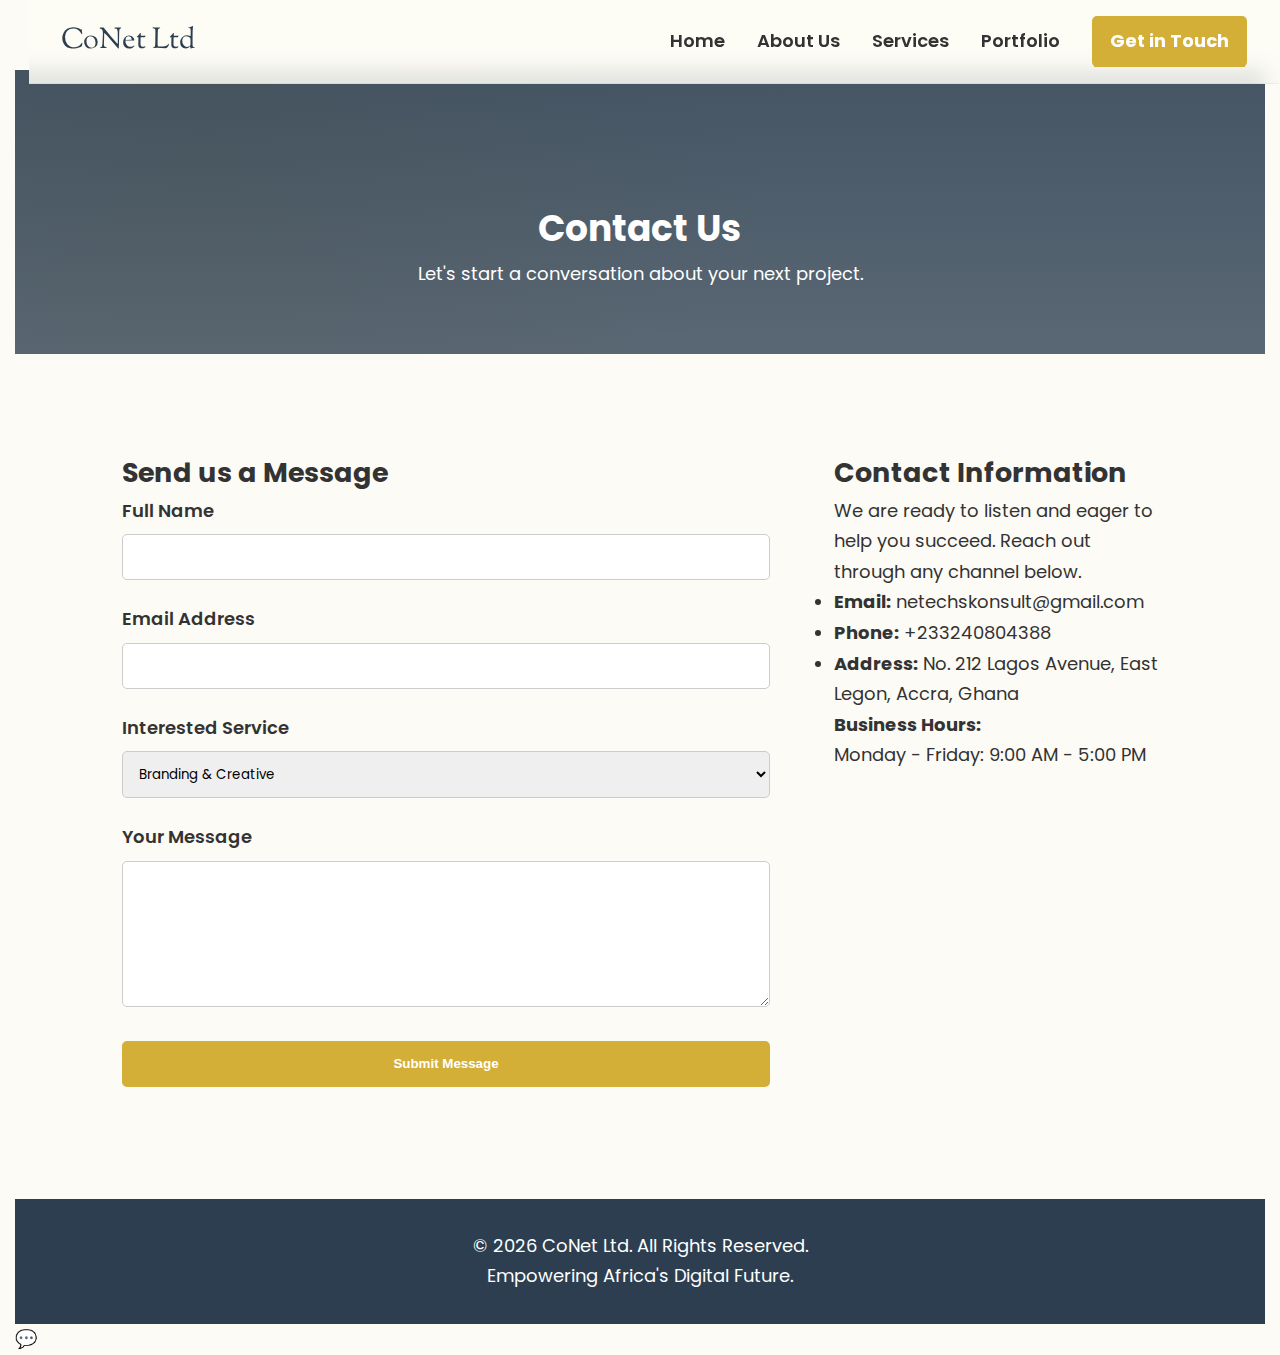
<file: contact.html>
<!DOCTYPE html>
<html lang="en">
<head>
  <!-- Meta -->
  <meta charset="UTF-8" />
  <meta name="viewport" content="width=device-width, initial-scale=1.0" />
  <title>Contact Us | CoNet Ltd</title>
  <meta name="description" content="Contact CoNet Ltd to discuss your next project. We’re ready to help you launch and scale." />

  <!-- Canonical + Open Graph (GitHub Pages URL for Contact) -->
  <link rel="canonical" href="https://kingbola1.github.io/CoNet/contact.html" />
  <meta property="og:title" content="Contact CoNet Ltd" />
  <meta property="og:description" content="Let's start a conversation about your next project." />
  <meta property="og:type" content="website" />
  <meta property="og:url" content="https://kingbola1.github.io/CoNet/contact.html" />
  <meta property="og:image" content="https://kingbola1.github.io/CoNet/images/og-cover.jpg" />
  <meta name="twitter:card" content="summary_large_image" />

  <!-- Icons / PWA -->
  <link rel="icon" href="images/favicon.ico?v=1" sizes="any">
  <link rel="icon" type="image/png" sizes="32x32" href="images/favicon-32x32.png?v=1">
  <link rel="icon" type="image/png" sizes="16x16" href="images/favicon-16x16.png?v=1">
  <link rel="apple-touch-icon" href="images/apple-touch-icon.png?v=1">
  <link rel="manifest" href="site.webmanifest">
  <meta name="theme-color" content="#D4AF37">

  <!-- Google Fonts (preload to reduce blocking) -->
  <link rel="preconnect" href="https://fonts.googleapis.com">
  <link rel="preconnect" href="https://fonts.gstatic.com" crossorigin>
  <link
    rel="preload"
    as="style"
    href="https://fonts.googleapis.com/css2?family=Poppins:wght@300;400;600;700&family=Sorts+Mill+Goudy:ital@0;1&display=swap"
    onload="this.onload=null;this.rel='stylesheet'">
  <noscript>
    <link
      rel="stylesheet"
      href="https://fonts.googleapis.com/css2?family=Poppins:wght@300;400;600;700&family=Sorts+Mill+Goudy:ital@0;1&display=swap">
  </noscript>

  <!-- Site CSS -->
  <link rel="stylesheet" href="css/style.css" />

  <!-- Organization schema (JSON-LD) -->
  <script type="application/ld+json">
  {
    "@context": "https://schema.org",
    "@type": "Organization",
    "name": "CoNet Ltd",
    "url": "https://kingbola1.github.io/CoNet/",
    "logo": "https://kingbola1.github.io/CoNet/images/android-chrome-192x192.png",
    "contactPoint": [{
      "@type": "ContactPoint",
      "telephone": "+233240804388",
      "email": "netechskonsult@gmail.com",
      "contactType": "customer support",
      "areaServed": "Africa",
      "availableLanguage": ["en"]
    }],
    "address": {
      "@type": "PostalAddress",
      "streetAddress": "No. 212 Lagos Avenue, East Legon",
      "addressLocality": "Accra",
      "addressCountry": "GH"
    },
    "sameAs": []
  }
  </script>
</head>

<body>
  <a class="skip-link" href="#main">Skip to main content</a>

  <header>
    <nav class="navbar" aria-label="Primary">
      <a href="index.html" class="nav-logo">CoNet Ltd</a>
      <button class="hamburger" id="menuButton" aria-label="Open menu" aria-controls="primary-navigation" aria-expanded="false">
        <span class="bar"></span><span class="bar"></span><span class="bar"></span>
      </button>
      <ul class="nav-menu" id="primary-navigation">
        <li class="nav-item"><a href="index.html" class="nav-link">Home</a></li>
        <li class="nav-item"><a href="about.html" class="nav-link">About Us</a></li>
        <li class="nav-item"><a href="services.html" class="nav-link">Services</a></li>
        <li class="nav-item"><a href="portfolio.html" class="nav-link">Portfolio</a></li>
        <li class="nav-item"><a href="contact.html" class="nav-link btn active">Get in Touch</a></li>
      </ul>
    </nav>
  </header>

  <main id="main">
    <section class="page-header">
      <div class="container">
        <h1>Contact Us</h1>
        <p>Let's start a conversation about your next project.</p>
      </div>
    </section>

    <section class="container contact-section">
      <div class="contact-form-container" data-reveal>
        <h2>Send us a Message</h2>

        <!-- Replace ACTION_URL_HERE with your Formspree endpoint -->
        <form id="contactForm" class="contact-form" action="https://formspree.io/f/myznjgad" method="POST" novalidate>
          <div class="form-group">
            <label for="name">Full Name</label>
            <input type="text" id="name" name="name" required aria-required="true" autocomplete="name">
          </div>

          <div class="form-group">
            <label for="email">Email Address</label>
            <input type="email" id="email" name="email" required aria-required="true" autocomplete="email">
          </div>

          <div class="form-group">
            <label for="service">Interested Service</label>
            <select id="service" name="service">
              <option value="branding">Branding & Creative</option>
              <option value="web">Websites & Hosting</option>
              <option value="ecommerce">E‑commerce & Payments</option>
              <option value="content">Content & Video</option>
              <option value="growth">Growth Marketing & SEO</option>
              <option value="software">Software & Integrations</option>
              <option value="analytics">Data & Analytics</option>
              <option value="it">IT Consulting & Cloud</option>
              <option value="security">Security & Compliance</option>
              <option value="support">Support & Managed</option>
              <option value="training">Training & Enablement</option>
              <option value="other">Other</option>
            </select>
          </div>

          <div class="form-group">
            <label for="message">Your Message</label>
            <textarea id="message" name="message" rows="6" required aria-required="true"></textarea>
          </div>

          <!-- Honeypot (spam protection) -->
          <input type="text" name="_gotcha" class="visually-hidden" tabindex="-1" autocomplete="off">
          <!-- Formspree email subject -->
          <input type="hidden" name="_subject" value="New Inquiry from CoNet Website">

          <button type="submit" class="btn btn-primary">Submit Message</button>
          <p id="formStatus" role="status" aria-live="polite" class="form-status"></p>
        </form>
      </div>

      <div class="contact-details" data-reveal>
        <h2>Contact Information</h2>
        <p>We are ready to listen and eager to help you succeed. Reach out through any channel below.</p>
        <ul>
          <li><strong>Email:</strong> <a href="mailto:conet@gmail.com">netechskonsult@gmail.com</a></li>
          <li><strong>Phone:</strong> <a href="tel:+212800760644">+233240804388</a></li>
          <li><strong>Address:</strong> No. 212 Lagos Avenue, East Legon, Accra, Ghana</li>
        </ul>
        <p><strong>Business Hours:</strong><br>Monday - Friday: 9:00 AM - 5:00 PM</p>
      </div>
    </section>
  </main>

  <footer class="footer">
    <div class="container footer-content">
      <p>© <span id="year"></span> CoNet Ltd. All Rights Reserved.</p>
      <p>Empowering Africa's Digital Future.</p>
    </div>
  </footer>

  <script src="js/script.js" defer></script>
  <a href="https://wa.me/233240804388?text=Hello%20I%27m%20Engr%2C%0AWelcome%20to%20CoNet%20Ltd%2C%0AYour%20Digital%20Transformation%20Partner%0AHow%20can%20we%20help%20you%3F" class="whatsapp-float" aria-label="Chat on WhatsApp" target="_blank" rel="noopener">💬</a>
<!--Start of Tawk.to Script-->
<script type="text/javascript">
var Tawk_API=Tawk_API||{}, Tawk_LoadStart=new Date();
(function(){
var s1=document.createElement("script"),s0=document.getElementsByTagName("script")[0];
s1.async=true;
s1.src='https://embed.tawk.to/68e97c8097f1e31950bda21f/1j780sljc';
s1.charset='UTF-8';
s1.setAttribute('crossorigin','*');
s0.parentNode.insertBefore(s1,s0);
})();
</script>
<!--End of Tawk.to Script-->
</body>
</html>
</file>
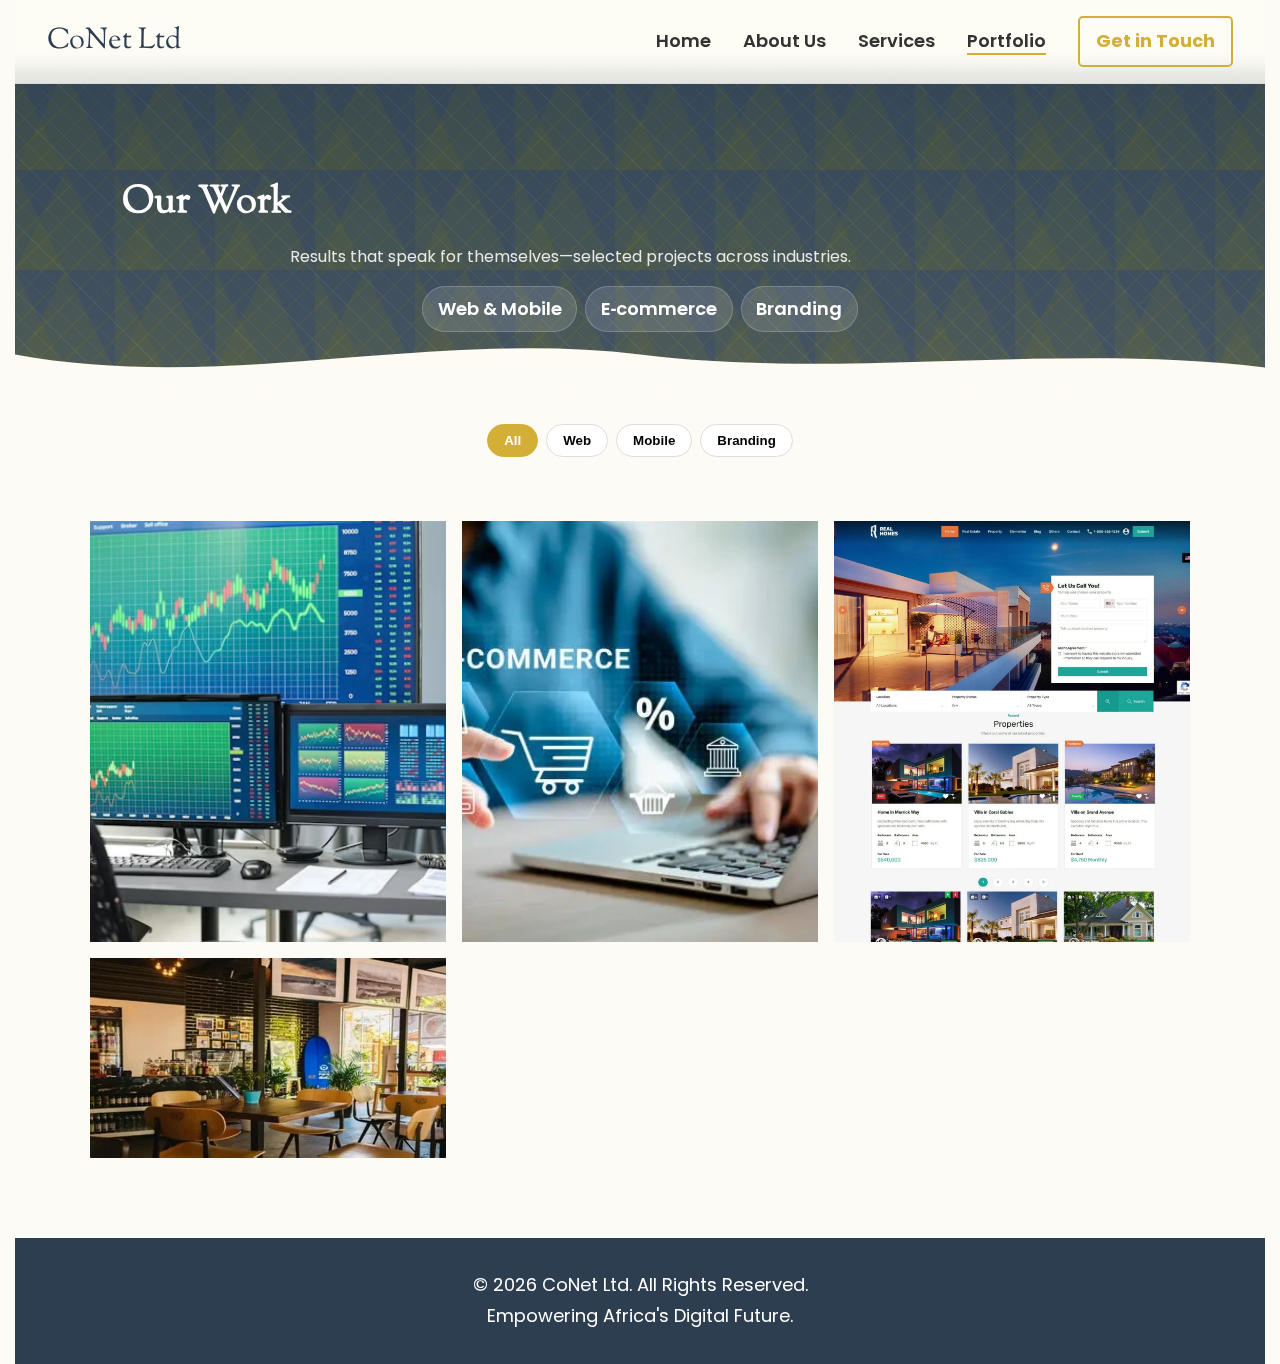
<file: portfolio.html>
<!DOCTYPE html>
<html lang="en">
<link rel="icon" href="images/favicon.ico?v=1" sizes="any">
<link rel="icon" type="image/png" sizes="32x32" href="images/favicon-32x32.png?v=1">
<link rel="icon" type="image/png" sizes="16x16" href="images/favicon-16x16.png?v=1">
<link rel="apple-touch-icon" href="images/apple-touch-icon.png?v=1">
<link rel="manifest" href="site.webmanifest">
<meta name="theme-color" content="#D4AF37">
<head>
  <link rel="canonical" href="https://kingbola1.github.io/CoNet/portfolio.html">
  <meta property="og:url" content="https://kingbola1.github.io/CoNet/portfolio.html">
  <meta property="og:image" content="https://kingbola1.github.io/CoNet/images/og-cover.jpg">
  <meta charset="UTF-8"/>
  <meta name="viewport" content="width=device-width, initial-scale=1.0"/>
  <title>Our Work | CoNet Ltd Portfolio</title>
  <meta name="description" content="Selected work from CoNet Ltd: fintech apps, e-commerce, branding, and real estate experiences."/>
  <link rel="canonical" href="https://yourdomain.com/portfolio.html"/>
  <meta property="og:title" content="CoNet Ltd Portfolio"/>
  <meta property="og:description" content="See how we deliver results for ambitious African businesses."/>
  <meta property="og:type" content="website"/>
  <meta property="og:url" content="https://yourdomain.com/portfolio.html"/>
  <meta property="og:image" content="https://yourdomain.com/images/og-cover.jpg"/>
  <meta name="twitter:card" content="summary_large_image"/>
  <link rel="preconnect" href="https://fonts.googleapis.com"/>
  <link rel="preconnect" href="https://fonts.gstatic.com" crossorigin/>
  <link rel="preload" as="style" href="https://fonts.googleapis.com/css2?family=Poppins:wght@300;400;600;700&family=Sorts+Mill+Goudy:ital@0;1&display=swap" onload="this.onload=null;this.rel='stylesheet'"> <noscript>
  <link rel="stylesheet" href="https://fonts.googleapis.com/css2?family=Poppins:wght@300;400;600;700&family=Sorts+Mill+Goudy:ital@0;1&display=swap"></noscript> 
  <link rel="stylesheet" href="css/style.css"/>
</head>
<body>
  <a class="skip-link" href="#main">Skip to main content</a>

  <header>
    <nav class="navbar" aria-label="Primary">
      <a href="index.html" class="nav-logo">CoNet Ltd</a>
      <button class="hamburger" id="menuButton" aria-label="Open menu" aria-controls="primary-navigation" aria-expanded="false">
        <span class="bar"></span><span class="bar"></span><span class="bar"></span>
      </button>
      <ul class="nav-menu" id="primary-navigation">
        <li class="nav-item"><a href="index.html" class="nav-link">Home</a></li>
        <li class="nav-item"><a href="about.html" class="nav-link">About Us</a></li>
        <li class="nav-item"><a href="services.html" class="nav-link">Services</a></li>
        <li class="nav-item"><a href="portfolio.html" class="nav-link active">Portfolio</a></li>
        <li class="nav-item"><a href="contact.html" class="nav-link btn">Get in Touch</a></li>
      </ul>
    </nav>
  </header>

      <!-- BEGIN: Page Hero (Portfolio) — no breadcrumb -->
<section class="page-hero page-hero--texture">
  <div class="container" data-reveal>
    <h1 class="page-hero__title">Our Work</h1>
    <p class="page-hero__desc">
      Results that speak for themselves—selected projects across industries.
    </p>

    <div class="meta-chips">
      <span class="chip chip--soft">Web & Mobile</span>
      <span class="chip chip--soft">E‑commerce</span>
      <span class="chip chip--soft">Branding</span>
    </div>
  </div>

  <svg class="page-hero__wave" viewBox="0 0 1440 80" preserveAspectRatio="none" aria-hidden="true">
    <path d="M0,32 C240,80 480,0 720,32 C960,64 1200,16 1440,48 L1440,80 L0,80 Z" fill="currentColor"></path>
  </svg>
</section>
<!-- END: Page Hero (Portfolio) -->
 <section class="container">
      <div class="portfolio-filters" aria-label="Portfolio filters">
        <button class="filter-btn is-active" data-filter="all">All</button>
        <button class="filter-btn" data-filter="web">Web</button>
        <button class="filter-btn" data-filter="mobile">Mobile</button>
        <button class="filter-btn" data-filter="branding">Branding</button>
      </div>
    </section>



    <section class="container portfolio-grid">
      <div class="portfolio-item" data-category="mobile" data-reveal>
        <picture>
         <source srcset="images/portfolio-1.webp" type="image/webp">
         <img src="images/portfolio-1.jpg" alt="Fintech mobile app UI" width="1200" height="800" loading="lazy" decoding="async">
        </picture>
        <div class="portfolio-overlay">
          <h3>Fintech App Development</h3>
          <p>Custom mobile banking solution for an emerging startup.</p>
        </div>
      </div>
      <div class="portfolio-item" data-category="web" data-reveal>
       <picture>
        <source srcset="images/portfolio-2.webp" type="image/webp">
        <img src="images/portfolio-2.jpg" alt="KHAJAL COLLECTION e-commerce Platform" width="1200" height="800" loading="lazy" decoding="async">
       </picture>
        <div class="portfolio-overlay">
          <h3>KHAJAL COLLECTION E-commerce Platform</h3>
          <p>Fashion Company with local payment gateways.</p>
        </div>
      </div>
      <div class="portfolio-item" data-category="web" data-reveal>
       <picture>
        <source srcset="images/portfolio-3.webp" type="image/webp">
        <img src="images/portfolio-3.jpg" alt="Luxury Properties Website" width="1200" height="800" loading="lazy" decoding="async">
       </picture>
        <div class="portfolio-overlay">
          <h3>Luxury Properties Website</h3>
          <p>High-end digital presence for a leading agency.</p>
        </div>
      </div>
      <div class="portfolio-item" data-category="branding" data-reveal>
       <picture>
         <source srcset="images/portfolio-4.webp" type="image/webp">
         <img src="images/portfolio-4.jpg" alt="Jirani Coffee Co. Branding" width="1200" height="800" loading="lazy" decoding="async">
       </picture>
        <div class="portfolio-overlay">
          <h3>Jirani Coffee Co. Branding</h3>
          <p>Complete brand identity and launch package.</p>
        </div>
      </div>
    </section>
  </main>

  <footer class="footer">
    <div class="container footer-content">
      <p>© <span id="year"></span> CoNet Ltd. All Rights Reserved.</p>
      <p>Empowering Africa's Digital Future.</p>
    </div>
  </footer>

  <script src="js/script.js" defer></script>
</body>

</html>
</file>
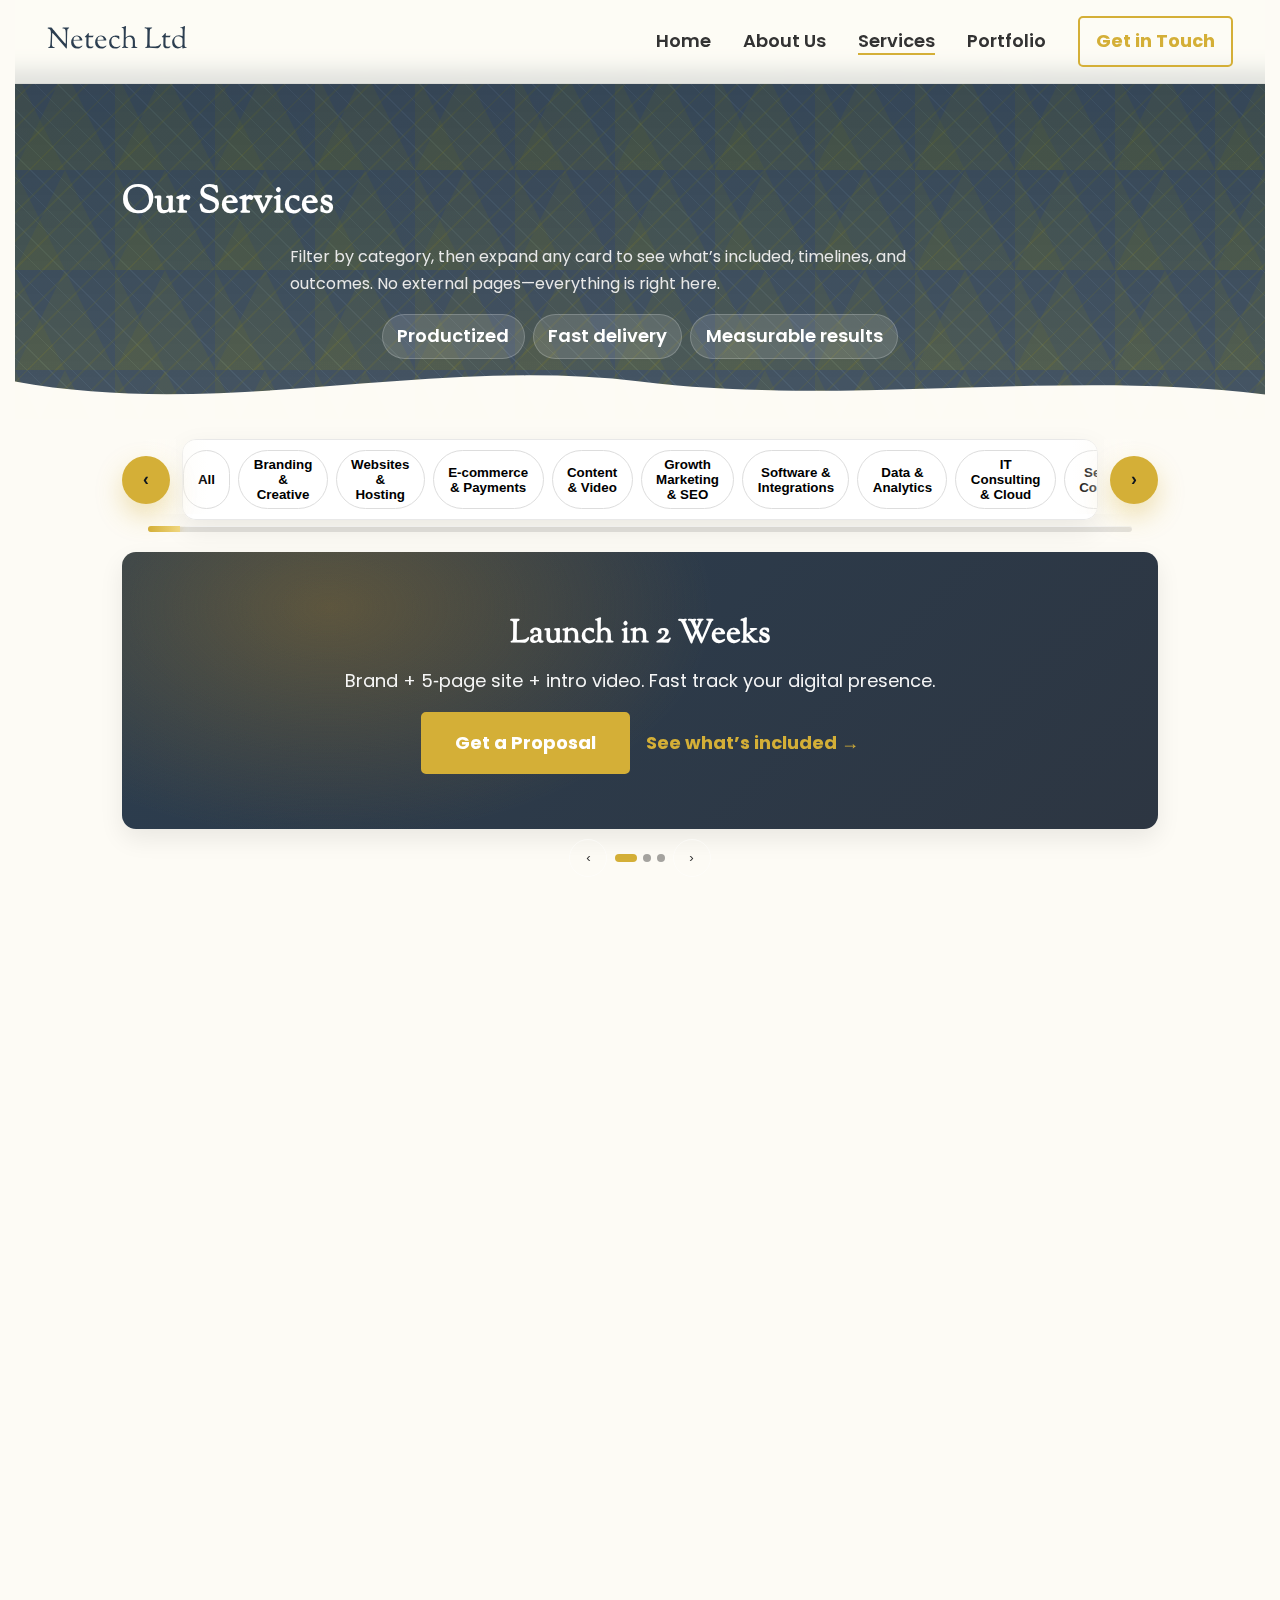
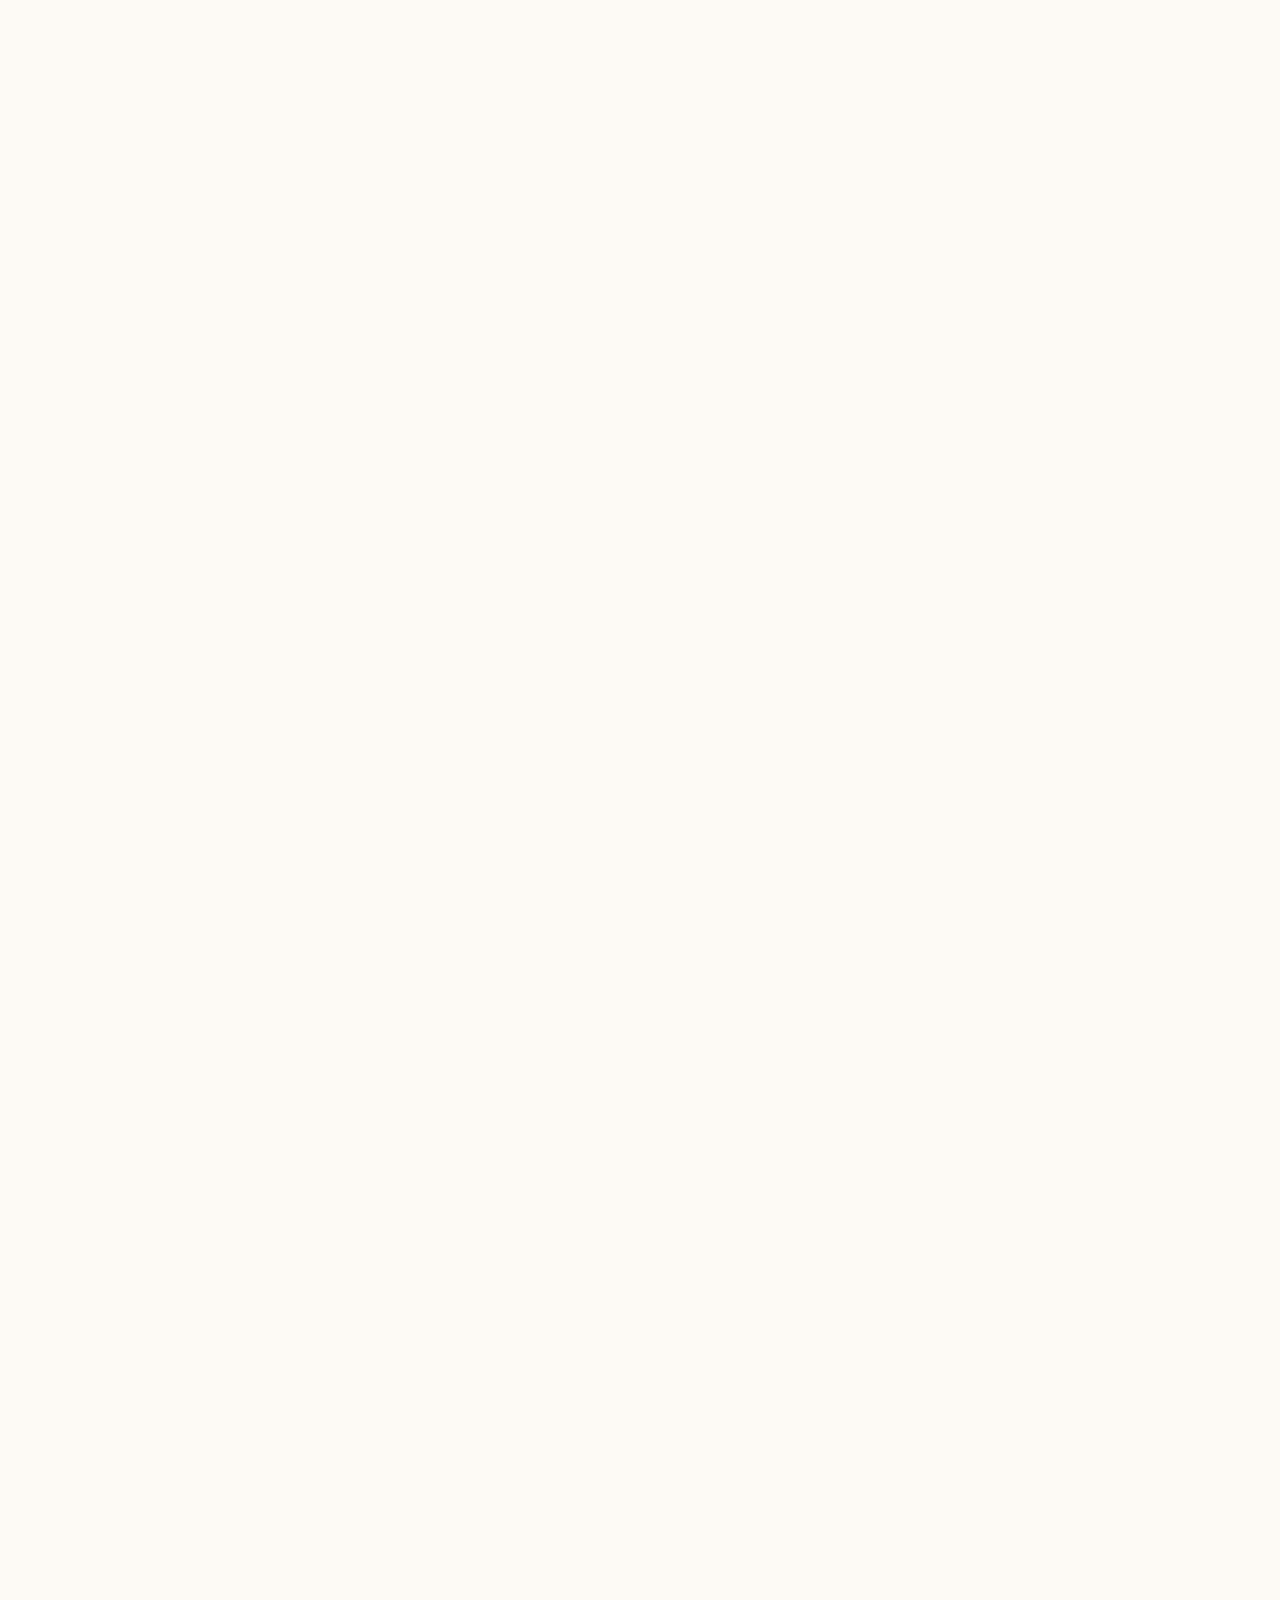
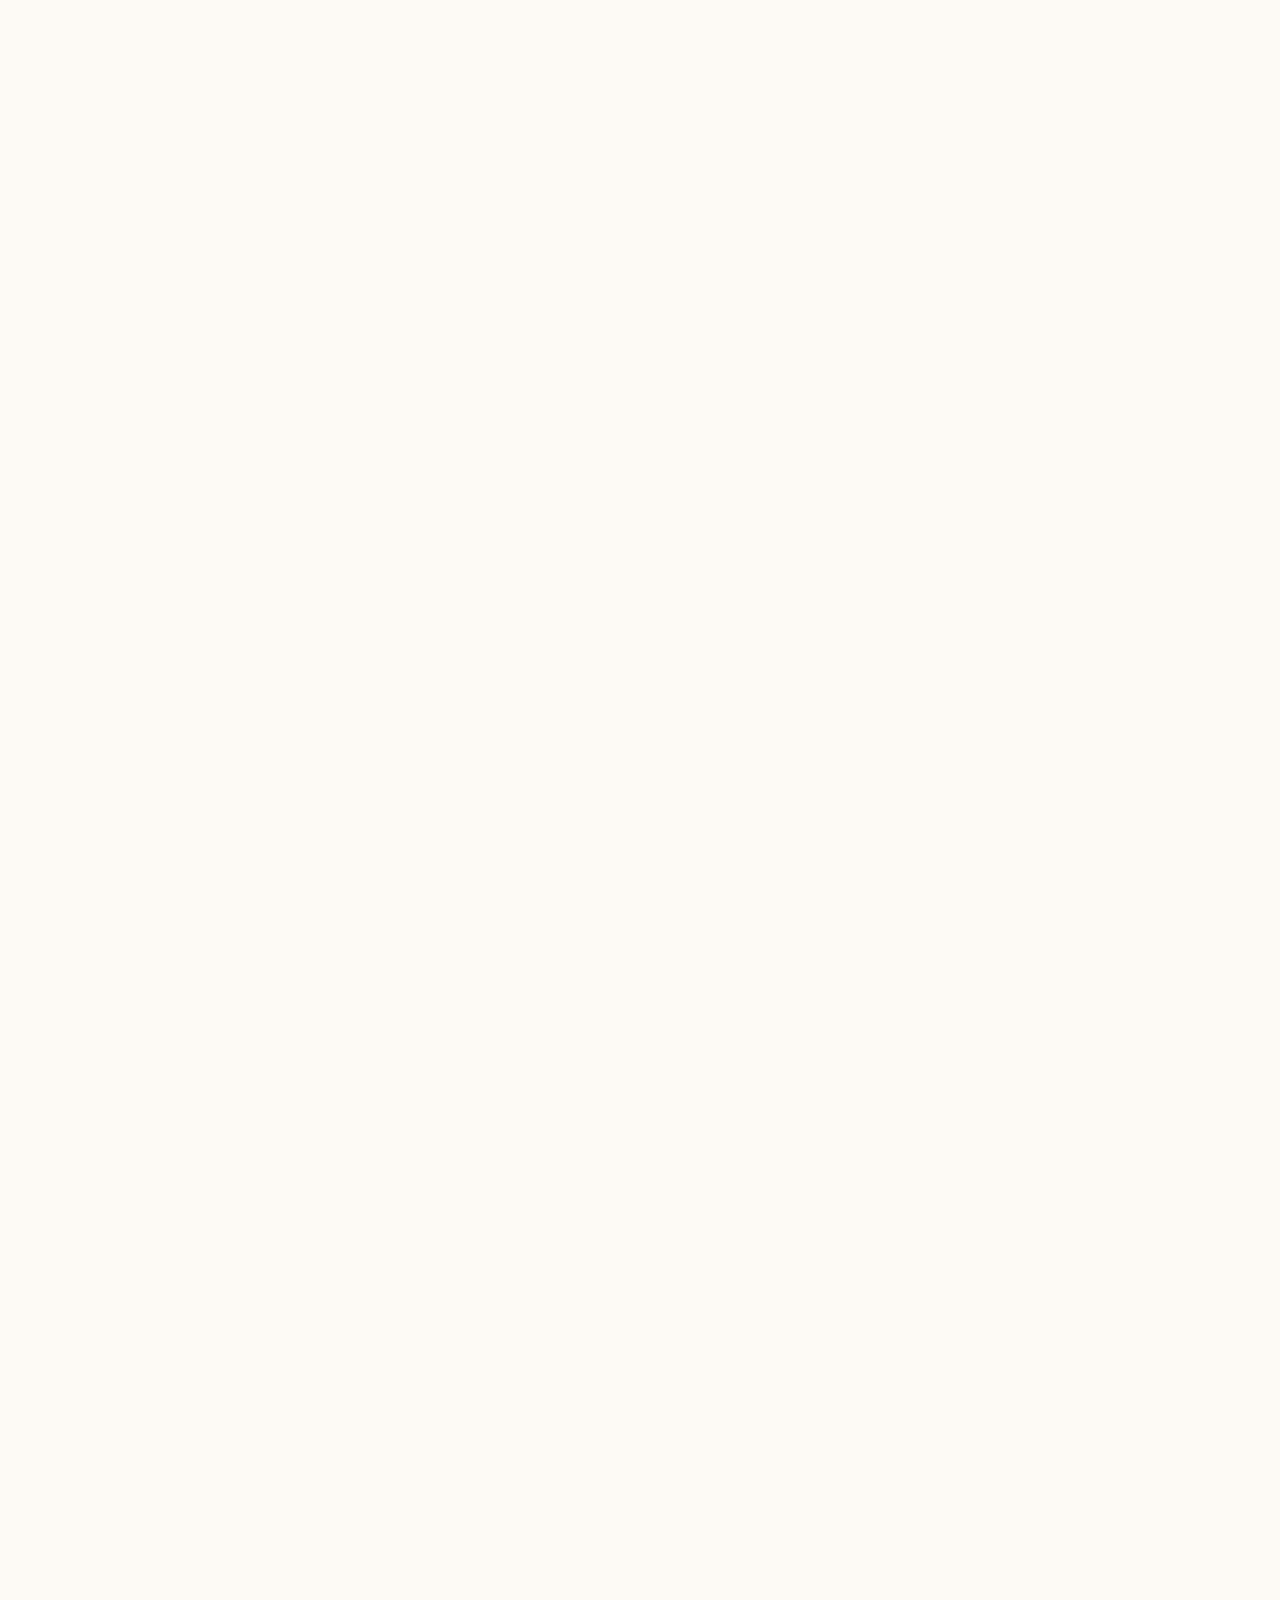
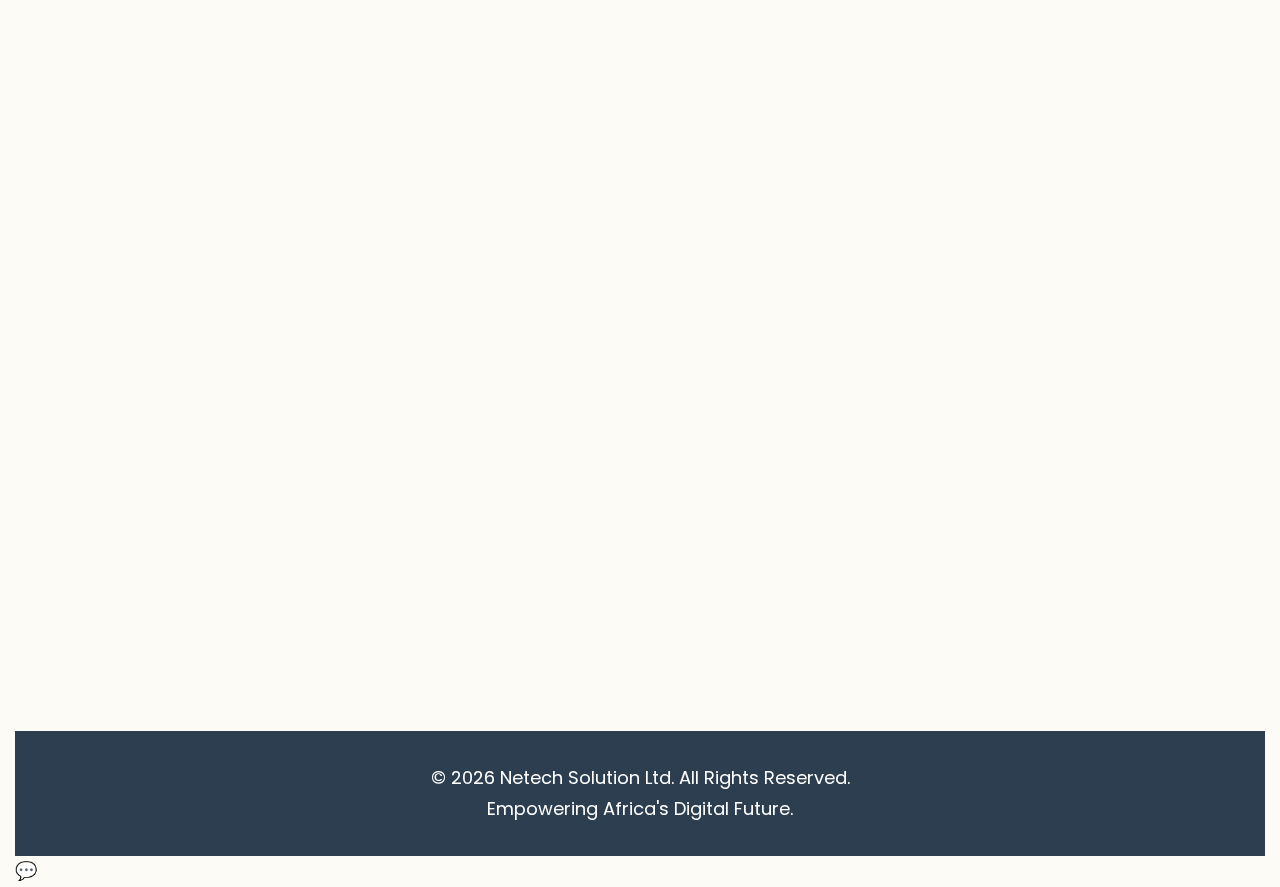
<file: services.html>
<!DOCTYPE html>
<html lang="en">
<head>
  <!-- Meta -->
  <meta charset="UTF-8" />
  <meta name="viewport" content="width=device-width, initial-scale=1.0" />
  <title>Services | Netech Ltd</title>
  <meta name="description" content="One partner for brand, websites, video, software, data, and IT—productized for speed and measurable results." />

  <!-- Canonical + Open Graph (GitHub Pages URL for Services) -->
  <link rel="canonical" href="https://kingbola1.github.io/netech/services.html" />
  <meta property="og:title" content="Netech Solution Konsult Ltd Services" />
  <meta property="og:description" content="Explore our services. Filter categories and open any card to read more." />
  <meta property="og:type" content="website" />
  <meta property="og:url" content="https://kingbola1.github.io/netech/services.html" />
  <meta property="og:image" content="https://kingbola1.github.io/netech/images/og-cover.jpg" />
  <meta name="twitter:card" content="summary_large_image" />

  <!-- Icons / PWA -->
  <link rel="icon" href="images/favicon.ico?v=1" sizes="any">
  <link rel="icon" type="image/png" sizes="32x32" href="images/favicon-32x32.png?v=1">
  <link rel="icon" type="image/png" sizes="16x16" href="images/favicon-16x16.png?v=1">
  <link rel="apple-touch-icon" href="images/apple-touch-icon.png?v=1">
  <link rel="manifest" href="site.webmanifest">
  <meta name="theme-color" content="#D4AF37">

  <!-- Google Fonts (preload to reduce blocking) -->
  <link rel="preconnect" href="https://fonts.googleapis.com">
  <link rel="preconnect" href="https://fonts.gstatic.com" crossorigin>
  <link
    rel="preload"
    as="style"
    href="https://fonts.googleapis.com/css2?family=Poppins:wght@300;400;600;700&family=Sorts+Mill+Goudy:ital@0;1&display=swap"
    onload="this.onload=null;this.rel='stylesheet'">
  <noscript>
    <link
      rel="stylesheet"
      href="https://fonts.googleapis.com/css2?family=Poppins:wght@300;400;600;700&family=Sorts+Mill+Goudy:ital@0;1&display=swap">
  </noscript>

  <!-- Site CSS -->
  <link rel="stylesheet" href="css/style.css" />

  <!-- Organization schema (JSON-LD) -->
  <script type="application/ld+json">
  {
    "@context": "https://schema.org",
    "@type": "Organization",
    "name": "Netech Solution Konsult Ltd",
    "url": "https://kingbola1.github.io/netech/",
    "logo": "https://kingbola1.github.io/netech/images/android-chrome-192x192.png",
    "contactPoint": [{
      "@type": "ContactPoint",
      "telephone": "+233240804388",
      "email": "netechskonsult@gmail.com",
      "contactType": "customer support",
      "areaServed": "Africa",
      "availableLanguage": ["en"]
    }],
    "address": {
      "@type": "PostalAddress",
      "streetAddress": "No. 212 Lagos Avenue, East Legon",
      "addressLocality": "Accra",
      "addressCountry": "GH"
    },
    "sameAs": []
  }
  </script>
</head>

<body>
  <a class="skip-link" href="#main">Skip to main content</a>

  <header>
    <nav class="navbar" aria-label="Primary">
      <a href="index.html" class="nav-logo">Netech Ltd</a>
      <button class="hamburger" id="menuButton" aria-label="Open menu" aria-controls="primary-navigation" aria-expanded="false">
        <span class="bar"></span><span class="bar"></span><span class="bar"></span>
      </button>
      <ul class="nav-menu" id="primary-navigation">
        <li class="nav-item"><a href="index.html" class="nav-link">Home</a></li>
        <li class="nav-item"><a href="about.html" class="nav-link">About Us</a></li>
        <li class="nav-item"><a href="services.html" class="nav-link active">Services</a></li>
        <li class="nav-item"><a href="portfolio.html" class="nav-link">Portfolio</a></li>
        <li class="nav-item"><a href="contact.html" class="nav-link btn">Get in Touch</a></li>
      </ul>
    </nav>
  </header>

  <main id="main">
    <!-- Page Hero (Services) — Africa-inspired texture,  -->
    <section class="page-hero page-hero--texture">
      <div class="container" data-reveal>
        <h1 class="page-hero__title">Our Services</h1>
        <p class="page-hero__desc">
          Filter by category, then expand any card to see what’s included, timelines, and outcomes. No external pages—everything is right here.
        </p>
        <div class="meta-chips">
          <span class="chip chip--soft">Productized</span>
          <span class="chip chip--soft">Fast delivery</span>
          <span class="chip chip--soft">Measurable results</span>
        </div>
      </div>
      <svg class="page-hero__wave" viewBox="0 0 1440 80" preserveAspectRatio="none" aria-hidden="true">
        <path d="M0,32 C240,80 480,0 720,32 C960,64 1200,16 1440,48 L1440,80 L0,80 Z" fill="currentColor"></path>
      </svg>
    </section>

    <!-- Services: category filter (responsive scroller with arrows + progress) -->
    <nav class="container service-filters chip-carousel" aria-label="Filter services by category">
      <button type="button" class="chip-nav prev" aria-label="Scroll left">‹</button>

      <div class="chips-scroller" role="tablist" aria-label="Service categories">
        <button type="button" class="chip is-active" data-filter="all" role="tab" aria-selected="true">All</button>
        <button type="button" class="chip" data-filter="branding" role="tab" aria-selected="false">Branding & Creative</button>
        <button type="button" class="chip" data-filter="web-hosting" role="tab" aria-selected="false">Websites & Hosting</button>
        <button type="button" class="chip" data-filter="ecommerce" role="tab" aria-selected="false">E‑commerce & Payments</button>
        <button type="button" class="chip" data-filter="content-video" role="tab" aria-selected="false">Content & Video</button>
        <button type="button" class="chip" data-filter="growth-seo" role="tab" aria-selected="false">Growth Marketing & SEO</button>
        <button type="button" class="chip" data-filter="software" role="tab" aria-selected="false">Software & Integrations</button>
        <button type="button" class="chip" data-filter="analytics" role="tab" aria-selected="false">Data & Analytics</button>
        <button type="button" class="chip" data-filter="it-cloud" role="tab" aria-selected="false">IT Consulting & Cloud</button>
        <button type="button" class="chip" data-filter="security" role="tab" aria-selected="false">Security & Compliance</button>
        <button type="button" class="chip" data-filter="support" role="tab" aria-selected="false">Support & Managed</button>
        <button type="button" class="chip" data-filter="training" role="tab" aria-selected="false">Training & Enablement</button>
      </div>

      <button type="button" class="chip-nav next" aria-label="Scroll right">›</button>

      <div class="chip-progress" aria-hidden="true">
        <span class="chip-progress__bar"></span>
      </div>
    </nav>

    <!-- Promo banner carousel -->
    <section class="container promo-carousel" aria-label="Highlights & Offers">
      <div class="promo-viewport">
        <div class="promo-track">
          <article class="promo-slide" data-theme="gold">
            <div class="promo-copy">
              <h3>Launch in 2 Weeks</h3>
              <p>Brand + 5‑page site + intro video. Fast track your digital presence.</p>
              <div class="promo-ctas">
                <a class="btn btn-primary" href="contact.html?service=web-landing">Get a Proposal</a>
                <a class="card-link" href="#web-hosting">See what’s included →</a>
              </div>
            </div>
          </article>
          <article class="promo-slide" data-theme="navy">
            <div class="promo-copy">
              <h3>Free SEO Mini‑Audit</h3>
              <p>Quick wins for rankings: technical checks, on‑page fixes, keywords.</p>
              <div class="promo-ctas">
                <a class="btn btn-primary" href="contact.html?service=seo-foundations">Request Audit</a>
                <a class="card-link" href="#growth-seo">Explore SEO →</a>
              </div>
            </div>
          </article>
          <article class="promo-slide" data-theme="teal">
            <div class="promo-copy">
              <h3>E‑commerce + Local Payments</h3>
              <p>Shop + M‑Pesa/Paystack/Flutterwave/MOMO & POS payment/barcode Scanning. Conversion‑ready from day one.</p>
              <div class="promo-ctas">
                <a class="btn btn-primary" href="contact.html?service=ecom-store">Start My Store</a>
                <a class="card-link" href="#ecommerce">See features →</a>
              </div>
            </div>
          </article>
        </div>
      </div>

      <div class="promo-controls">
        <button class="promo-prev" aria-label="Previous promotion">‹</button>
        <div class="promo-dots" role="tablist" aria-label="Promotion slides"></div>
        <button class="promo-next" aria-label="Next promotion">›</button>
      </div>
    </section>

    <!-- 1) Branding & Creative -->
    <section id="branding" class="container service-block">
      <h2 class="section-title-left" data-reveal>Branding & Creative</h2>
      <div class="card-grid">
        <details class="service-card" data-reveal>
          <summary>
            <div>
              <h3 id="logo">Logo & Identity Systems</h3>
              <p class="excerpt">Logo concepts to final files, color palette, typography, favicon.</p>
            </div>
            <span class="summary-toggle"><span class="more">Read more</span><span class="less">Show less</span> <span class="chev">▾</span></span>
          </summary>
          <div class="service-body">
            <ul class="feature-list">
              <li>3–4 logo concepts + 2 revision rounds</li>
              <li>Master logo files (SVG/PNG), favicon, social avatars</li>
              <li>Color palette + type scale + usage rules</li>
            </ul>
            <p class="meta"><strong>Timeline:</strong> 1–2 weeks</p>
            <a href="contact.html?service=branding-logo" class="btn btn-primary">Get a Quote</a>
          </div>
        </details>

        <details class="service-card" data-reveal>
          <summary>
            <div>
              <h3 id="guidelines">Brand Guidelines</h3>
              <p class="excerpt">Usage rules, spacing, colors, typography, examples.</p>
            </div>
            <span class="summary-toggle"><span class="more">Read more</span><span class="less">Show less</span> <span class="chev">▾</span></span>
          </summary>
          <div class="service-body">
            <ul class="feature-list">
              <li>Lockups, clear space, do’s/don’ts</li>
              <li>Colors, type, iconography, imagery</li>
              <li>Social and presentation examples</li>
            </ul>
            <a href="contact.html?service=branding-guidelines" class="btn btn-primary">Get a Quote</a>
          </div>
        </details>

        <details class="service-card" data-reveal>
          <summary>
            <div>
              <h3 id="social">Social & Ad Creative</h3>
              <p class="excerpt">Templates for posts, stories/reels, ad variations.</p>
            </div>
            <span class="summary-toggle"><span class="more">Read more</span><span class="less">Show less</span> <span class="chev">▾</span></span>
          </summary>
          <div class="service-body">
            <ul class="feature-list">
              <li>Monthly pack: 20–30 posts + 10 stories</li>
              <li>Ad creatives in multiple sizes (A/B variants)</li>
              <li>Editable files and usage tips</li>
            </ul>
            <a href="contact.html?service=branding-social" class="btn btn-primary">Start Monthly Pack</a>
          </div>
        </details>
      </div>
    </section>

    <!-- 2) Websites & Hosting -->
    <section id="web-hosting" class="container service-block">
      <h2 class="section-title-left" data-reveal>Websites & Hosting</h2>
      <div class="card-grid">
        <details class="service-card" data-reveal>
          <summary>
            <div>
              <h3 id="landing">Corporate & Landing Pages</h3>
              <p class="excerpt">Mobile‑first, accessible, conversion‑focused.</p>
            </div>
            <span class="summary-toggle"><span class="more">Read more</span><span class="less">Show less</span> <span class="chev">▾</span></span>
          </summary>
          <div class="service-body">
            <ul class="feature-list">
              <li>UX copy, wireframes, high‑performance build</li>
              <li>On‑page SEO, OG tags, analytics</li>
              <li>Contact/quote forms, CRM handoff</li>
            </ul>
            <p class="meta"><strong>Timeline:</strong> 1–2 weeks</p>
            <a href="contact.html?service=web-landing" class="btn btn-primary">Get a Quote</a>
          </div>
        </details>

        <details class="service-card" data-reveal>
          <summary>
            <div>
              <h3 id="cms">CMS & Blog</h3>
              <p class="excerpt">Blog/news, authors, categories, on‑page SEO.</p>
            </div>
            <span class="summary-toggle"><span class="more">Read more</span><span class="less">Show less</span> <span class="chev">▾</span></span>
          </summary>
          <div class="service-body">
            <ul class="feature-list">
              <li>Headless or WordPress setup</li>
              <li>Article templates + schema</li>
              <li>Editorial workflow and training</li>
            </ul>
            <a href="contact.html?service=web-cms" class="btn btn-primary">Get a Quote</a>
          </div>
        </details>

        <details class="service-card" data-reveal>
          <summary>
            <div>
              <h3 id="care">Care Plans (Hosting & Maintenance)</h3>
              <p class="excerpt">Hosting, SSL, backups, updates, monitoring.</p>
            </div>
            <span class="summary-toggle"><span class="more">Read more</span><span class="less">Show less</span> <span class="chev">▾</span></span>
          </summary>
          <div class="service-body">
            <ul class="feature-list">
              <li>Uptime + performance monitoring</li>
              <li>Security patches and backups</li>
              <li>1–6 hours of monthly edits (tiered)</li>
            </ul>
            <a href="contact.html?service=web-care" class="btn btn-primary">Pick a Plan</a>
          </div>
        </details>
      </div>
    </section>

    <!-- 3) E‑commerce & Payments -->
    <section id="ecommerce" class="container service-block">
      <h2 class="section-title-left" data-reveal>E‑commerce & Payments</h2>
      <div class="card-grid">
        <details class="service-card" data-reveal>
          <summary>
            <div>
              <h3>Store Setup</h3>
              <p class="excerpt">Products, variants, shipping, taxes, merchandising.</p>
            </div>
            <span class="summary-toggle"><span class="more">Read more</span><span class="less">Show less</span> <span class="chev">▾</span></span>
          </summary>
          <div class="service-body">
            <ul class="feature-list">
              <li>Catalog, collections, search, filters</li>
              <li>Product page templates + schema</li>
              <li>Abandoned cart + email hooks</li>
            </ul>
            <a href="contact.html?service=ecom-store" class="btn btn-primary">Get a Quote</a>
          </div>
        </details>

        <details class="service-card" data-reveal>
          <summary>
            <div>
              <h3>Payments</h3>
              <p class="excerpt">M‑Pesa, Paystack, Flutterwave, Stripe integrations, POS, MOMO payment, Barcode scanning.</p>
            </div>
            <span class="summary-toggle"><span class="more">Read more</span><span class="less">Show less</span> <span class="chev">▾</span></span>
          </summary>
          <div class="service-body">
            <ul class="feature-list">
              <li>Local and global gateways</li>
              <li>PCI‑aware best practices</li>
              <li>Receipts, refunds, reporting</li>
            </ul>
            <a href="contact.html?service=ecom-payments" class="btn btn-primary">Integrate Payments</a>
          </div>
        </details>
      </div>
    </section>

    <!-- 4) Content & Video -->
    <section id="content-video" class="container service-block">
      <h2 class="section-title-left" data-reveal>Content & Video</h2>
      <div class="card-grid">
        <details class="service-card" data-reveal>
          <summary>
            <div>
              <h3>Brand Intros & About Videos</h3>
              <p class="excerpt">60s brand intros and 90s story videos with captions.</p>
            </div>
            <span class="summary-toggle"><span class="more">Read more</span><span class="less">Show less</span> <span class="chev">▾</span></span>
          </summary>
          <div class="service-body">
            <ul class="feature-list">
              <li>Script, voiceover, music, titles</li>
              <li>Horizontal + vertical deliverables</li>
              <li>Captions + localization</li>
            </ul>
            <a href="contact.html?service=video-intros" class="btn btn-primary">Book a Shoot</a>
          </div>
        </details>

        <details class="service-card" data-reveal>
          <summary>
            <div>
              <h3>Explainers & Reels</h3>
              <p class="excerpt">Product explainers, UGC‑style ads, social reels.</p>
            </div>
            <span class="summary-toggle"><span class="more">Read more</span><span class="less">Show less</span> <span class="chev">▾</span></span>
          </summary>
          <div class="service-body">
            <ul class="feature-list">
              <li>Storyboard + motion graphics</li>
              <li>10–30 short clips per pack</li>
              <li>Hook‑first scripts + captions</li>
            </ul>
            <a href="contact.html?service=video-reels" class="btn btn-primary">Start a Pack</a>
          </div>
        </details>
      </div>
    </section>

    <!-- 5) Growth Marketing & SEO -->
    <section id="growth-seo" class="container service-block">
      <h2 class="section-title-left" data-reveal>Growth Marketing & SEO</h2>
      <div class="card-grid">
        <details class="service-card" data-reveal>
          <summary>
            <div>
              <h3>SEO Foundations</h3>
              <p class="excerpt">Technical, on‑page, internal linking, schema.</p>
            </div>
            <span class="summary-toggle"><span class="more">Read more</span><span class="less">Show less</span> <span class="chev">▾</span></span>
          </summary>
          <div class="service-body">
            <ul class="feature-list">
              <li>Site audit + fix list</li>
              <li>Meta, headings, structured data</li>
              <li>Keyword mapping + internal links</li>
            </ul>
            <a href="contact.html?service=seo-foundations" class="btn btn-primary">Request Audit</a>
          </div>
        </details>

        <details class="service-card" data-reveal>
          <summary>
            <div>
              <h3>Content Engine</h3>
              <p class="excerpt">Editorial calendar, SEO posts, distribution plan.</p>
            </div>
            <span class="summary-toggle"><span class="more">Read more</span><span class="less">Show less</span> <span class="chev">▾</span></span>
          </summary>
          <div class="service-body">
            <ul class="feature-list">
              <li>2–4 blog posts per month</li>
              <li>Internal links + social snippets</li>
              <li>Monthly performance report</li>
            </ul>
            <a href="contact.html?service=seo-content-engine" class="btn btn-primary">Start Monthly Content</a>
          </div>
        </details>
      </div>
    </section>

    <!-- 6) Software Development & Integrations -->
    <section id="software" class="container service-block">
      <h2 class="section-title-left" data-reveal>Software Development & Integrations</h2>
      <div class="card-grid">
        <details class="service-card" data-reveal>
          <summary>
            <div>
              <h3>Web Apps & Portals</h3>
              <p class="excerpt">Auth/roles, dashboards, internal tools.</p>
            </div>
            <span class="summary-toggle"><span class="more">Read more</span><span class="less">Show less</span> <span class="chev">▾</span></span>
          </summary>
          <div class="service-body">
            <ul class="feature-list">
              <li>MVP sprints with demos every 2 weeks</li>
              <li>Scalable API + clean UI</li>
              <li>Logs, monitoring, error tracking</li>
            </ul>
            <a href="contact.html?service=software-apps" class="btn btn-primary">Discuss Your App</a>
          </div>
        </details>

        <details class="service-card" data-reveal>
          <summary>
            <div>
              <h3>Integrations & Automation</h3>
              <p class="excerpt">Payments, CRM/ERP, logistics, messaging.</p>
            </div>
            <span class="summary-toggle"><span class="more">Read more</span><span class="less">Show less</span> <span class="chev">▾</span></span>
          </summary>
          <div class="service-body">
            <ul class="feature-list">
              <li>Webhook flows and data sync</li>
              <li>Back‑office scripts and APIs</li>
              <li>CI/CD and deployment runbooks</li>
            </ul>
            <a href="contact.html?service=software-integrations" class="btn btn-primary">Scope an Integration</a>
          </div>
        </details>
      </div>
    </section>

    <!-- 7) Data & Analytics -->
    <section id="analytics" class="container service-block">
      <h2 class="section-title-left" data-reveal>Data & Analytics (BI)</h2>
      <div class="card-grid">
        <details class="service-card" data-reveal>
          <summary>
            <div>
              <h3>KPI & Tracking</h3>
              <p class="excerpt">Define KPIs, GA4/Plausible, events & attribution.</p>
            </div>
            <span class="summary-toggle"><span class="more">Read more</span><span class="less">Show less</span> <span class="chev">▾</span></span>
          </summary>
          <div class="service-body">
            <ul class="feature-list">
              <li>Acquisition, activation, retention, LTV</li>
              <li>Set up events + funnels + goals</li>
              <li>Attribution and UTM standards</li>
            </ul>
            <a href="contact.html?service=analytics-kpi" class="btn btn-primary">Set Up Tracking</a>
          </div>
        </details>

        <details class="service-card" data-reveal>
          <summary>
            <div>
              <h3>Dashboards & Pipelines</h3>
              <p class="excerpt">Metabase boards, ETL to warehouse, monthly insights.</p>
            </div>
            <span class="summary-toggle"><span class="more">Read more</span><span class="less">Show less</span> <span class="chev">▾</span></span>
          </summary>
          <div class="service-body">
            <ul class="feature-list">
              <li>Connect ads, CRM, ecommerce</li>
              <li>Postgres/BigQuery warehouse</li>
              <li>Exec dashboard + drill‑downs</li>
            </ul>
            <a href="contact.html?service=analytics-dashboards" class="btn btn-primary">Build My Dashboard</a>
          </div>
        </details>
      </div>
    </section>

    <!-- 8) IT Consulting & Cloud -->
    <section id="it-cloud" class="container service-block">
      <h2 class="section-title-left" data-reveal>IT Consulting & Cloud</h2>
      <div class="card-grid">
        <details class="service-card" data-reveal>
          <summary>
            <div>
              <h3>Cloud Setup/Migration</h3>
              <p class="excerpt">AWS/Azure/Vercel/Netlify/Cloudflare with best practices.</p>
            </div>
            <span class="summary-toggle"><span class="more">Read more</span><span class="less">Show less</span> <span class="chev">▾</span></span>
          </summary>
          <div class="service-body">
            <ul class="feature-list">
              <li>Cost‑efficient, secure infrastructure</li>
              <li>IaC, staging/live workflow</li>
              <li>Monitoring and alerts</li>
            </ul>
            <a href="contact.html?service=cloud-migration" class="btn btn-primary">Plan a Migration</a>
          </div>
        </details>

        <details class="service-card" data-reveal>
          <summary>
            <div>
              <h3>Identity & Access</h3>
              <p class="excerpt">SSO, MFA, least‑privilege, audit trails.</p>
            </div>
            <span class="summary-toggle"><span class="more">Read more</span><span class="less">Show less</span> <span class="chev">▾</span></span>
          </summary>
          <div class="service-body">
            <ul class="feature-list">
              <li>Centralized identity provider</li>
              <li>Device and password hygiene</li>
              <li>Access reviews and logs</li>
            </ul>
            <a href="contact.html?service=cloud-identity" class="btn btn-primary">Harden Access</a>
          </div>
        </details>
      </div>
    </section>

    <!-- 9) Security & Compliance -->
    <section id="security" class="container service-block">
      <h2 class="section-title-left" data-reveal>Security & Compliance</h2>
      <div class="card-grid">
        <details class="service-card" data-reveal>
          <summary>
            <div>
              <h3>Security Audits & Hardening</h3>
              <p class="excerpt">WAF, headers, patching, secrets, vulnerability scans.</p>
            </div>
            <span class="summary-toggle"><span class="more">Read more</span><span class="less">Show less</span> <span class="chev">▾</span></span>
          </summary>
          <div class="service-body">
            <ul class="feature-list">
              <li>Baseline audit + prioritized fixes</li>
              <li>Cloud and app hardening</li>
              <li>Runbooks and monitoring</li>
            </ul>
            <a href="contact.html?service=sec-audit" class="btn btn-primary">Request Audit</a>
          </div>
        </details>

        <details class="service-card" data-reveal>
          <summary>
            <div>
              <h3>Policies & Training</h3>
              <p class="excerpt">Incident response, access policy, staff awareness.</p>
            </div>
            <span class="summary-toggle"><span class="more">Read more</span><span class="less">Show less</span> <span class="chev">▾</span></span>
          </summary>
          <div class="service-body">
            <ul class="feature-list">
              <li>Security playbooks and templates</li>
              <li>Team training and drills</li>
              <li>Compliance guidance (NDPR/POPIA)</li>
            </ul>
            <a href="contact.html?service=sec-policy" class="btn btn-primary">Get Templates</a>
          </div>
        </details>
      </div>
    </section>

    <!-- 10) Support & Managed Services -->
    <section id="support" class="container service-block">
      <h2 class="section-title-left" data-reveal>Support & Managed Services</h2>
      <div class="card-grid">
        <details class="service-card" data-reveal>
          <summary>
            <div>
              <h3>Helpdesk & SLAs</h3>
              <p class="excerpt">Priority support windows and response guarantees.</p>
            </div>
            <span class="summary-toggle"><span class="more">Read more</span><span class="less">Show less</span> <span class="chev">▾</span></span>
          </summary>
          <div class="service-body">
            <ul class="feature-list">
              <li>Tiered SLAs to match your needs</li>
              <li>Incident tracking and reporting</li>
              <li>Monthly review call</li>
            </ul>
            <a href="contact.html?service=support-sla" class="btn btn-primary">Choose SLA Tier</a>
          </div>
        </details>

        <details class="service-card" data-reveal>
          <summary>
            <div>
              <h3>Monthly Maintenance</h3>
              <p class="excerpt">Updates, fixes, small enhancements, roadmap.</p>
            </div>
            <span class="summary-toggle"><span class="more">Read more</span><span class="less">Show less</span> <span class="chev">▾</span></span>
          </summary>
          <div class="service-body">
            <ul class="feature-list">
              <li>1–6 hours of changes per month</li>
              <li>Performance and security checks</li>
              <li>Quarterly improvement plan</li>
            </ul>
            <a href="contact.html?service=maintenance" class="btn btn-primary">Pick a Plan</a>
          </div>
        </details>
      </div>
    </section>

    <!-- 11) Training & Enablement -->
    <section id="training" class="container service-block">
      <h2 class="section-title-left" data-reveal>Training & Enablement</h2>
      <div class="card-grid">
        <details class="service-card" data-reveal>
          <summary>
            <div>
              <h3>CMS & Site Editing</h3>
              <p class="excerpt">Publish content and keep pages consistent.</p>
            </div>
            <span class="summary-toggle"><span class="more">Read more</span><span class="less">Show less</span> <span class="chev">▾</span></span>
          </summary>
          <div class="service-body">
            <ul class="feature-list">
              <li>Hands‑on session + cheatsheets</li>
              <li>Roles/permissions and workflows</li>
              <li>Recorded video walkthroughs</li>
            </ul>
            <a href="contact.html?service=training-cms" class="btn btn-primary">Book a Session</a>
          </div>
        </details>

        <details class="service-card" data-reveal>
          <summary>
            <div>
              <h3>Analytics Deep‑Dives</h3>
              <p class="excerpt">Read dashboards, ask better questions, decide faster.</p>
            </div>
            <span class="summary-toggle"><span class="more">Read more</span><span class="less">Show less</span> <span class="chev">▾</span></span>
          </summary>
          <div class="service-body">
            <ul class="feature-list">
              <li>Executive and team sessions</li>
              <li>Scenario analysis, key KPIs</li>
              <li>Action plan templates</li>
            </ul>
            <a href="contact.html?service=training-analytics" class="btn btn-primary">Schedule Training</a>
          </div>
        </details>
      </div>
    </section>

    <!-- Services — Packages CTA (modern slab) -->
    <section class="cta-packages" aria-label="Ready-to-buy packages">
      <div class="container">
        <div class="cta-packages__card" data-reveal>
          <div class="cta-packages__content">
            <h2 class="cta-packages__title">Prefer Ready‑to‑Buy Packages?</h2>
            <p class="cta-packages__lead">
              Launch in 2 Weeks, Growth Engine, Analytics Starter and more—fixed scope, fast delivery, measurable outcomes.
            </p>

            <ul class="cta-packages__points">
              <li><span class="i i-check"></span>Fixed scope & timelines</li>
              <li><span class="i i-check"></span>Professional setup + handover</li>
              <li><span class="i i-check"></span>Dashboards to track results</li>
            </ul>

            <div class="cta-packages__actions">
              <a href="contact.html?service=web-landing" class="btn btn-primary">Get a Proposal</a>
              <a href="portfolio.html" class="cta-link">See examples →</a>
            </div>
          </div>

          <div class="cta-packages__mini" aria-label="Package highlights">
            <article class="mini-card">
              <h3>Launch in 2 Weeks</h3>
              <p class="mini-meta">Brand + 5‑page site + intro video</p>
            </article>
            <article class="mini-card">
              <h3>Growth Engine</h3>
              <p class="mini-meta">SEO + content + CRO + reporting</p>
            </article>
            <article class="mini-card">
              <h3>Analytics Starter</h3>
              <p class="mini-meta">KPI, tracking, dashboard, insights</p>
            </article>
          </div>
        </div>
      </div>
    </section>
  </main>

  <footer class="footer">
    <div class="container footer-content">
      <p>© <span id="year"></span> Netech Solution Ltd. All Rights Reserved.</p>
      <p>Empowering Africa's Digital Future.</p>
    </div>
  </footer>

  <script src="js/script.js" defer></script>
  <a href="https://wa.me/233240804388?text=Hello%20I%27m%20Engr%2C%0AWelcome%20to%20Netech%20Solution%2C%0AYour%20Digital%20Transformation%20Partner%0AHow%20can%20we%20help%20you%3F" class="whatsapp-float" aria-label="Chat on WhatsApp" target="_blank" rel="noopener">💬</a>
<!--Start of Tawk.to Script-->
<script type="text/javascript">
var Tawk_API=Tawk_API||{}, Tawk_LoadStart=new Date();
(function(){
var s1=document.createElement("script"),s0=document.getElementsByTagName("script")[0];
s1.async=true;
s1.src='https://embed.tawk.to/68e97c8097f1e31950bda21f/1j780sljc';
s1.charset='UTF-8';
s1.setAttribute('crossorigin','*');
s0.parentNode.insertBefore(s1,s0);
})();
</script>
<!--End of Tawk.to Script-->
</body>
</html>
</file>
<file: css/style.css>
/* === CoNet Ltd: Modern, Accessible, Fast === */
:root{
  --primary-color:#D4AF37; --secondary-color:#2C3E50; --accent-color:#E74C3C;
  --light-bg:#FDFBF5; --dark-text:#333; --light-text:#fff;
  --font-primary:'Poppins',sans-serif; --font-headings:'Sorts Mill Goudy',serif;
  --step--1:clamp(0.9rem,0.84rem + 0.3vw,1rem);
  --step-0: clamp(1rem,0.94rem + 0.4vw,1.125rem);
  --step-1: clamp(1.25rem,1.1rem + 0.8vw,1.6rem);
  --step-2: clamp(1.6rem,1.3rem + 1.4vw,2.25rem);
  --step-3: clamp(2rem,1.6rem + 2vw,3rem);
}

/* Reset & base */
*{box-sizing:border-box;margin:0;padding:0}
html{scroll-behavior:smooth}
body{font-family:var(--font-primary);color:var(--dark-text);background:var(--light-bg);line-height:1.7;font-size:var(--step-0)}
a{text-decoration:none;color:inherit}
img{max-width:100%;display:block}
.container{max-width:1100px;margin:0 auto;padding:0 2rem}
.section-title{font-family:var(--font-headings);font-size:var(--step-2);text-align:center;margin:0 0 2rem;color:var(--secondary-color)}
.section-title-left{font-family:var(--font-headings);font-size:calc(var(--step-1) + .2rem);margin:0 0 1.25rem;color:var(--secondary-color)}

/* Accessibility */
.skip-link{position:absolute;left:-999px}
.skip-link:focus{position:fixed;left:1rem;top:1rem;background:#000;color:#fff;padding:.5rem 1rem;z-index:2000}
.visually-hidden{position:absolute!important;height:1px;width:1px;overflow:hidden;clip:rect(1px,1px,1px,1px)}
:focus-visible{outline:3px solid var(--primary-color);outline-offset:2px}
:target{scroll-margin-top:90px}

/* Navbar */
.navbar{display:flex;justify-content:space-between;align-items:center;padding:1rem 2rem;background:rgba(253,251,245,.85);backdrop-filter:blur(10px);position:fixed;top:0;left:0;right:0;z-index:1000;border-bottom:1px solid rgba(0,0,0,.05)}
.nav-logo{font-family:var(--font-headings);font-size:1.8rem;color:var(--secondary-color)}
.nav-menu{display:flex;list-style:none;align-items:center}
.nav-item{margin-left:2rem}
.nav-link{position:relative;font-weight:600}
.nav-link::after{content:'';position:absolute;left:0;bottom:-2px;height:2px;width:0;background:var(--primary-color);transition:width .3s}
.nav-link:hover::after,.nav-link.active::after,.nav-link[aria-current="page"]::after{width:100%}
.nav-link.btn{border:2px solid var(--primary-color);padding:.5rem 1rem;border-radius:5px;color:var(--primary-color)}
.nav-link.btn:hover,.nav-link.btn.active{background:var(--primary-color);color:var(--light-text)}

/* Buttons */
.btn{display:inline-block;padding:.85rem 2rem;border-radius:5px;font-weight:700;transition:all .3s}
.btn-primary{background:var(--primary-color);color:#fff;border:2px solid var(--primary-color)}
.btn-primary:hover{background:transparent;color:var(--primary-color);transform:translateY(-3px)}

/* Hero (Aurora + Constellation) */
.hero{position:relative;min-height:100vh;display:flex;align-items:center;justify-content:center;text-align:center;color:#fff;background:#0c1219;overflow:hidden}
.hero-bg{position:absolute;inset:0;z-index:0;pointer-events:none}
#hero-aurora{position:absolute;inset:0;width:100%;height:100%;display:block}
.hero-content{position:relative;z-index:1;max-width:800px}
.hero-title{font-family:var(--font-headings);font-size:var(--step-3);line-height:1.2;margin-bottom:1rem;text-shadow:0 10px 30px rgba(0,0,0,.45)}
.hero-subtitle{font-size:1.1rem;margin-bottom:2rem;font-weight:300;text-shadow:0 8px 24px rgba(0,0,0,.35)}
@supports (height:100svh){.hero{min-height:100svh}}
@media (prefers-reduced-motion:reduce){#hero-aurora{display:none}.hero{background:linear-gradient(160deg,#0f1720,#1e2b39)}}

/* Sections & cards */
.services-overview,.packages,.industries,.process,.values-section,.video-section{padding:6rem 0}
.card-grid{display:grid;grid-template-columns:repeat(auto-fit,minmax(280px,1fr));gap:2rem}
.card{background:#fff;padding:2rem;border-radius:10px;box-shadow:0 5px 15px rgba(0,0,0,.06);border-left:5px solid var(--primary-color);transition:transform .3s,box-shadow .3s}
.card:hover{transform:translateY(-8px);box-shadow:0 14px 28px rgba(0,0,0,.12)}
.card h3{font-family:var(--font-headings);color:var(--secondary-color);margin-bottom:.5rem}
.card-link{display:inline-block;margin-top:1rem;color:var(--primary-color);font-weight:700}
.section-dark{background:linear-gradient(160deg,#2C3E50,#1f2d3b);color:#fff}
.section-dark .section-title,.section-dark .card h3{color:#fff}
.section-dark .card{background:rgba(255,255,255,.08);border-left-color:var(--light-bg)}

/* Chips & steps (base) */
.chip-row,.service-index{display:flex;flex-wrap:wrap;gap:.5rem}
.chip{background:#fff;border:1px solid #ddd;border-radius:999px;padding:.4rem .9rem;font-weight:600}

/* Feature list */
.feature-list{list-style:'✔️ ';padding-left:1.3rem;margin-top:1rem}
.feature-list li{margin:.4rem 0}

/* Page header (other pages) */
.page-header{background:linear-gradient(180deg,rgba(44,62,80,.88),rgba(44,62,80,.78)),radial-gradient(60rem 40rem at 15% 20%,rgba(212,175,55,.25),transparent 60%);color:#fff;padding:8rem 0 4rem;text-align:center;margin-top:70px}

/* About (other pages) */
.about-section{display:grid;grid-template-columns:minmax(420px,1fr) minmax(420px,1fr);gap:3rem;align-items:center;padding:6rem 2rem}
.about-content,.about-image{min-width:0}
.about-content p + p{margin-top:1rem}
.about-image img{border-radius:10px;box-shadow:0 15px 30px rgba(0,0,0,.15)}
.mission-vision{padding:2rem 0 4rem}
.mv-grid{display:grid;grid-template-columns:repeat(auto-fit,minmax(320px,1fr));gap:1.75rem}
.mv-card{background:#fff;border-radius:12px;padding:1.75rem 1.5rem;border-left:6px solid var(--primary-color);box-shadow:0 6px 18px rgba(0,0,0,.06)}

/* Services (other pages) */
.service-block{padding:4rem 0}

/* Portfolio (other pages) */
.portfolio-grid{display:grid;grid-template-columns:repeat(auto-fit,minmax(350px,1fr));gap:1rem;padding:2rem 0 5rem}
.portfolio-item{position:relative;overflow:hidden;cursor:pointer}
.portfolio-item img{transition:transform .5s}
.portfolio-item:hover img{transform:scale(1.08)}
.portfolio-overlay{position:absolute;left:0;right:0;bottom:0;background:linear-gradient(to top,rgba(44,62,80,.9),transparent);color:#fff;padding:4rem 2rem 2rem;transform:translateY(100%);transition:transform .5s}
.portfolio-item:hover .portfolio-overlay{transform:translateY(0)}
.portfolio-filters{display:flex;gap:.5rem;justify-content:center;padding:2rem 0}
.filter-btn{border:1px solid #ddd;background:#fff;padding:.5rem 1rem;border-radius:20px;cursor:pointer;font-weight:600;transition:all .2s}
.filter-btn:hover{transform:translateY(-1px)}
.filter-btn.is-active{background:var(--primary-color);color:#fff;border-color:var(--primary-color)}

/* Contact + form (other pages) */
.contact-section{display:flex;gap:4rem;padding:6rem 2rem}
.contact-form-container{flex:2}
.contact-details{flex:1}
.contact-form .form-group{margin-bottom:1.5rem}
.contact-form label{display:block;margin-bottom:.5rem;font-weight:600}
.contact-form input,.contact-form select,.contact-form textarea{width:100%;padding:.75rem;border:1px solid #ccc;border-radius:5px;font-family:var(--font-primary)}
.contact-form button{width:100%}
.form-status{margin-top:1rem}

/* Video */
.video-wrapper{max-width:960px;margin:0 auto;border-radius:12px;overflow:hidden;box-shadow:0 10px 24px rgba(0,0,0,.1)}
video{width:100%;height:auto;display:block}

/* Footer */
.footer{background:var(--secondary-color);color:#fff;text-align:center;padding:2rem}

/* Mobile menu */
.hamburger{display:none;cursor:pointer;background:transparent;border:0}
.bar{display:block;width:25px;height:3px;margin:5px auto;background:var(--secondary-color);transition:all .3s}
.hamburger.active .bar:nth-child(2){opacity:0}
.hamburger.active .bar:nth-child(1){transform:translateY(8px) rotate(45deg)}
.hamburger.active .bar:nth-child(3){transform:translateY(-8px) rotate(-45deg)}
.sticky-cta{position:fixed;bottom:calc(1rem + env(safe-area-inset-bottom));left:50%;transform:translateX(-50%);z-index:1000;display:none}

/* Reveal on scroll */
[data-reveal]{opacity:0;transform:translateY(16px);transition:all .6s}
.reveal--visible{opacity:1;transform:none}

/* === Services Ticker (Home) === */
.services-banner{padding:4rem 0}
.ticker{--duration:28s;position:relative;display:flex;overflow:hidden}
.ticker::before,.ticker::after{content:'';position:absolute;top:0;bottom:0;width:80px;z-index:2;pointer-events:none}
.ticker::before{left:0;background:linear-gradient(90deg,var(--light-bg),rgba(255,255,255,0))}
.ticker::after{right:0;background:linear-gradient(270deg,var(--light-bg),rgba(255,255,255,0))}
.track{display:flex;align-items:center;gap:1rem;padding:0 1rem;white-space:nowrap;min-width:max-content;animation:ticker-scroll var(--duration) linear infinite}
.ticker .track:nth-child(2){animation-delay:calc(var(--duration) / -2)}
.ticker:hover .track,.ticker:focus-within .track{animation-play-state:paused}
@keyframes ticker-scroll{from{transform:translateX(0)}to{transform:translateX(-100%)}}
.pill{display:inline-flex;align-items:center;padding:.85rem 1.15rem;border-radius:999px;background:#fff;color:var(--secondary-color);border:1px solid rgba(212,175,55,.35);box-shadow:0 4px 14px rgba(0,0,0,.08);font-weight:700;transition:transform .2s,box-shadow .2s,background .2s}
.pill:hover{transform:translateY(-1px);box-shadow:0 12px 24px rgba(0,0,0,.12);background:#fffdf7}
.pill::after{content:'→';margin-left:.4rem;color:var(--primary-color)}

/* Responsive */
@media (max-width:992px){
  .section-title{font-size:calc(var(--step-2) - .2rem)}
  .hero-title{font-size:calc(var(--step-3) - .4rem)}
  .about-section{grid-template-columns:1fr}
  .contact-section{flex-direction:column}
}
@media (max-width:768px){
  .hamburger{display:block;z-index:1001}
  .nav-menu{position:fixed;left:-100%;top:0;flex-direction:column;background:var(--light-bg);width:100%;height:100vh;justify-content:center;text-align:center;transition:.3s}
  .nav-menu.active{left:0}
  .nav-item{margin:1.2rem 0}
  .nav-link{font-size:1.4rem}
  .card-grid{grid-template-columns:1fr}
  .sticky-cta{display:inline-flex}
}

/* Dark mode */
@media (prefers-color-scheme:dark){
  :root{--light-bg:#121212;--dark-text:#f1f1f1;--secondary-color:#0f1720}
  body{background:#121212;color:#f1f1f1}
  .card{background:#1b1b1b}
  .navbar{background:rgba(18,18,18,.8)}
  .ticker::before{background:linear-gradient(90deg,var(--light-bg),transparent)}
  .ticker::after{background:linear-gradient(270deg,var(--light-bg),transparent)}
  .pill{background:#1b1b1b;color:var(--light-text);border-color:rgba(255,255,255,.15)}
}

/* Reduced motion */
@media (prefers-reduced-motion:reduce){
  *{animation:none!important;transition:none!important}
  html{scroll-behavior:auto}
  .track{animation:none}
}

/* === Services: expandable cards (other pages) === */
.service-card{
  background:#fff; padding:1.5rem; border-radius:12px;
  box-shadow:0 6px 18px rgba(0,0,0,0.06);
  border-left:6px solid var(--primary-color);
}
.service-card summary{
  list-style:none; display:grid; grid-template-columns:1fr auto; align-items:start; gap:.75rem 1rem;
  cursor:pointer;
}
.service-card summary::-webkit-details-marker{display:none}
.service-card h3{margin:0 0 .25rem;font-family:var(--font-headings);color:var(--secondary-color);font-size:1.35rem}
.service-card .excerpt{margin:0;color:#555;line-height:1.7;max-width:65ch}
.summary-toggle{align-self:start;font-weight:700;color:var(--primary-color);white-space:nowrap;display:inline-flex;align-items:center;gap:.35rem;user-select:none}
.summary-toggle .less{display:none}
.service-card[open] .summary-toggle .more{display:none}
.service-card[open] .summary-toggle .less{display:inline}
.summary-toggle .chev{transition:transform .2s ease;display:inline-block}
.service-card[open] .summary-toggle .chev{transform:rotate(180deg)}
.service-card .service-body{margin-top:1rem;padding-top:1rem;border-top:1px dashed rgba(0,0,0,0.15)}
.service-card .meta{margin:.5rem 0 1rem;color:#666}
@media (prefers-color-scheme:dark){
  .service-card{background:#1b1b1b;border-left-color:var(--light-bg)}
  .service-card .excerpt,.service-card .meta{color:#d2d2d2}
  .summary-toggle{color:var(--primary-color)}
}

/* === Home: Industries chips (modern, professional) === */
.industry-chip-grid{
  display:grid !important;
  grid-template-columns: repeat(auto-fit, minmax(220px, 1fr));
  gap: .9rem 1rem;
  align-items: stretch;
  justify-items: stretch;
  margin-top: 1rem;
}
.industry-chip{
  display:flex !important;
  align-items:center;
  justify-content:center;
  width:100%;
  padding: 1rem 1.6rem;
  border-radius: 16px;
  border: 1px solid rgba(212,175,55,.35);
  background: linear-gradient(180deg, #ffffff, #fffdf7);
  color: var(--secondary-color);
  font-weight: 700;
  letter-spacing: .1px;
  box-shadow: 0 10px 22px rgba(0,0,0,.06);
  position: relative;
  transition: transform .18s ease, box-shadow .18s ease, border-color .18s ease, background-color .18s ease;
  padding-right: 2.25rem; /* room for arrow */
}
.industry-chip::before{
  content:'';
  width:9px;height:9px;border-radius:999px;
  background: var(--primary-color);
  box-shadow: 0 0 0 5px rgba(212,175,55,.15);
  margin-right: .65rem;
  flex:0 0 auto;
}
.industry-chip::after{
  content:'→';
  position:absolute; right: 14px; top: 50%; transform: translateY(-50%) translateX(-6px);
  color: var(--primary-color);
  font-weight: 800; opacity: 0;
  transition: transform .18s ease, opacity .18s ease;
}
.industry-chip:hover{
  transform: translateY(-3px);
  box-shadow: 0 16px 30px rgba(0,0,0,.12);
  border-color: var(--primary-color);
  background: linear-gradient(180deg, #ffffff, #fffaf0);
}
.industry-chip:hover::after{ opacity:1; transform: translateY(-50%) translateX(0); }
@media (max-width: 420px){
  .industry-chip-grid{ grid-template-columns: 1fr; }
}
@media (prefers-color-scheme: dark){
  .industry-chip{
    background: #1b1b1b;
    border-color: rgba(255,255,255,.14);
    color: #f1f1f1;
    box-shadow: 0 12px 32px rgba(0,0,0,.45);
  }
  .industry-chip::before{ box-shadow: 0 0 0 5px rgba(212,175,55,.22); }
}

/* === Home: How We Work (Process v2) === */
.process-v2{ padding: 4.5rem 0; }
.process-cards{
  list-style:none; margin:1.25rem 0 0; padding:0;
  display:grid; gap:1rem;
  grid-template-columns: repeat(auto-fit, minmax(220px, 1fr));
  counter-reset: step;
}
.step{ counter-increment: step; }
.step-card{
  position:relative;
  background:#fff;
  border:1px solid #ececec;
  border-left:6px solid var(--primary-color);
  border-radius:14px;
  padding:1.05rem 1rem 1rem;
  min-height:120px;
  box-shadow:0 8px 22px rgba(0,0,0,.06);
  transition:transform .2s ease, box-shadow .2s ease, border-color .2s ease;
}
.step-card:hover{
  transform: translateY(-4px);
  box-shadow:0 18px 36px rgba(0,0,0,.12);
  border-color: var(--primary-color);
}
.step-count{
  position:absolute; top:.85rem; left:.85rem;
  width:36px; height:36px; border-radius:999px;
  background: var(--primary-color); color:#fff; font-weight:800; font-size:.95rem;
  display:grid; place-items:center;
  box-shadow: 0 10px 22px rgba(212,175,55,.35);
}
.step-count::before{ content: counter(step); }
.step-head{
  display:flex; align-items:center; gap:.6rem;
  margin-left: 2.8rem;
}
.step-head h3{
  margin:0; font-family:var(--font-headings); font-size:1.05rem; color:var(--secondary-color);
}
.step-icon svg{
  width:22px; height:22px;
  stroke: var(--primary-color);
  stroke-width:1.8; fill:none;
  filter: drop-shadow(0 1px 0 rgba(255,255,255,.35));
}
.step-card p{
  margin:.35rem 0 0;
  color:#555; line-height:1.7;
  margin-left: 2.8rem;
}
@media (max-width:480px){
  .process-cards{ grid-template-columns: 1fr; }
}
@media (prefers-color-scheme: dark){
  .step-card{
    background:#1b1b1b; border-color:#2a2a2a;
    box-shadow:0 12px 32px rgba(0,0,0,.45);
  }
  .step-head h3{ color:#f1f1f1; }
  .step-card p{ color:#cfcfcf; }
  .step-icon svg{ stroke: color-mix(in srgb, var(--primary-color) 85%, #ffffff); }
}
/* === Services: chip scroller (arrows + progress) === */
:root{
  --chip-nav-w: 48px;
  --chip-progress-h: 6px;
}
.chip-carousel{
  position: relative;
  display: flex;
  align-items: center;
  gap: .75rem;
  margin: 1.25rem auto 2rem;
}
.chip-nav{
  width: var(--chip-nav-w);
  height: var(--chip-nav-w);
  min-width: var(--chip-nav-w);
  border-radius: 999px;
  border: 0;
  background: var(--primary-color);
  color: #0f1720;
  font-weight: 900;
  font-size: 1.1rem;
  display: inline-flex; align-items: center; justify-content: center;
  box-shadow: 0 12px 26px rgba(212,175,55,.35);
  cursor: pointer;
  z-index: 3;
  transition: transform .15s ease, box-shadow .15s ease, opacity .15s;
}
.chip-nav:hover{ transform: translateY(-2px); box-shadow: 0 14px 30px rgba(212,175,55,.45); }
.chip-nav:disabled{ opacity: .45; box-shadow: none; transform: none; cursor: not-allowed; }

.chips-scroller{
  position: relative;
  flex: 1;
  display: flex; gap: .5rem;
  overflow-x: auto;
  scroll-behavior: smooth; -webkit-overflow-scrolling: touch; scroll-snap-type: x proximity;
  background: #fff; border: 1px solid #e8e8e8; border-radius: 14px;
  padding: .6rem;
  box-shadow: 0 10px 28px rgba(0,0,0,.08);
}
.chips-scroller .chip{ scroll-snap-align: start; }

/* Fades (do not cover arrows) */
.chip-carousel::before,.chip-carousel::after{
  content:''; position:absolute; top:0; bottom: var(--chip-progress-h);
  width: 64px; pointer-events:none; z-index:2;
}
.chip-carousel::before{
  left: calc(var(--chip-nav-w) + 6px);
  background: linear-gradient(90deg, rgba(253,251,245,1), rgba(253,251,245,0));
}
.chip-carousel::after{
  right: calc(var(--chip-nav-w) + 6px);
  background: linear-gradient(270deg, rgba(253,251,245,1), rgba(253,251,245,0));
}

/* Visible progress bar */
.chip-progress{
  position: absolute;
  left: calc(var(--chip-nav-w) + 10px);
  right: calc(var(--chip-nav-w) + 10px);
  bottom: -12px;
  height: var(--chip-progress-h);
  border-radius: 999px;
  background: rgba(0,0,0,.1);
  box-shadow: inset 0 1px 0 rgba(255,255,255,.6);
  overflow: hidden;
}
.chip-progress__bar{
  display:block; height:100%; width:0%;
  background: linear-gradient(90deg, #D4AF37, #f0d77f);
  box-shadow: 0 2px 8px rgba(212,175,55,.55);
}

/* Subtle chip hover lift */
.service-filters .chip{ transition:transform .15s, box-shadow .15s }
.service-filters .chip:hover{ transform:translateY(-1px); box-shadow:0 6px 14px rgba(0,0,0,.08) }

/* Dark mode for filters */
@media (prefers-color-scheme: dark){
  .chips-scroller{ background:#1b1b1b; border-color:#2a2a2a; box-shadow:0 12px 30px rgba(0,0,0,.45) }
  .chip-carousel::before{ background: linear-gradient(90deg, var(--light-bg), transparent) }
  .chip-carousel::after{  background: linear-gradient(270deg, var(--light-bg), transparent) }
  .chip-progress{ background: rgba(255,255,255,.2); box-shadow: inset 0 1px 0 rgba(0,0,0,.35) }
}

/* === Services: promo carousel (lightweight) === */
.promo-carousel{ margin:1rem auto 2rem }
.promo-viewport{ position:relative; overflow:hidden; border-radius:14px; box-shadow:0 10px 24px rgba(0,0,0,.08) }
.promo-track{ display:flex; transition:transform .45s ease }
.promo-slide{ min-width:100%; display:grid; place-items:center; padding:2.5rem 1.5rem; color:#fff }
.promo-slide .promo-copy{ max-width:820px; text-align:center }
.promo-slide h3{ font-family:var(--font-headings); font-size:clamp(1.4rem,2.5vw,2rem); margin-bottom:.25rem }
.promo-slide p{ opacity:.95; margin-bottom:1rem }
.promo-ctas{ display:flex; gap:1rem; justify-content:center; flex-wrap:wrap }
.promo-controls{ display:flex; align-items:center; justify-content:center; gap:.5rem; margin-top:.6rem }
.promo-prev,.promo-next{
  width:38px; height:38px; border-radius:999px; border:1px solid rgba(255,255,255,.45);
  background:transparent; color:#333; cursor:pointer; backdrop-filter: blur(4px);
}
.promo-dots{ display:flex; gap:.35rem; align-items:center }
.promo-dot{ width:8px; height:8px; border-radius:999px; background:rgba(0,0,0,.35); border:0; cursor:pointer }
.promo-dot.is-active{ background:var(--primary-color); width:22px; border-radius:6px }

.promo-slide[data-theme="gold"]{
  background:linear-gradient(135deg,#2C3E50,#2d3642), radial-gradient(40rem 24rem at 20% 20%, rgba(212,175,55,.35), transparent 60%);
  background-blend-mode:overlay;
}
.promo-slide[data-theme="navy"]{ background:linear-gradient(135deg,#0f1720,#1c2a3a) }
.promo-slide[data-theme="teal"]{ background:linear-gradient(135deg,#0b2e2e,#134b4b) }

@media (max-width:768px){
  .promo-slide{ padding:2rem 1rem }
}
/* === Services: Packages CTA (modern slab) === */
.cta-packages { padding: 3.5rem 0 5rem; }

.cta-packages__card {
  position: relative;
  color: #fff;
  border-radius: 18px;
  overflow: hidden;
  padding: clamp(1.2rem, 2.4vw, 1.8rem);
  background: linear-gradient(135deg, #2C3E50, #1f2d3b);
  box-shadow: 0 14px 36px rgba(0,0,0,.18);
  display: grid;
  grid-template-columns: 1.2fr 1fr;
  gap: clamp(1rem, 3vw, 2rem);
}

/* Ambient gold glow and soft border */
.cta-packages__card::before {
  content: '';
  position: absolute; inset: -1px; pointer-events: none;
  background:
    radial-gradient(40rem 22rem at 10% 10%, rgba(212,175,55,.28), transparent 60%),
    radial-gradient(28rem 18rem at 90% 80%, rgba(255,255,255,.08), transparent 60%);
}
.cta-packages__card::after {
  content: '';
  position: absolute; inset: 0; border-radius: 18px; pointer-events: none;
  border: 1px solid rgba(255,255,255,.12);
}

.cta-packages__title {
  font-family: var(--font-headings);
  font-size: clamp(1.4rem, 2.6vw, 2rem);
  margin: 0 0 .2rem;
}
.cta-packages__lead {
  margin: .25rem 0 1rem;
  color: #e8e8e8;
  max-width: 56ch;
}

.cta-packages__points {
  list-style: none; padding: 0; margin: 0 0 1rem;
  display: grid; gap: .45rem;
}
/* Gold check icon */
.i.i-check {
  width: 18px; height: 18px; display: inline-block; vertical-align: -3px; margin-right: .45rem;
  background:
    radial-gradient(circle at 30% 52%, #fff 0 20%, transparent 21%),
    conic-gradient(from 230deg at 45% 60%, #fff 0 25%, transparent 0 100%),
    linear-gradient(#D4AF37, #D4AF37);
  border-radius: 50%;
  box-shadow: inset 0 0 0 3px rgba(255,255,255,.15);
}

.cta-packages__actions { display: flex; gap: 1rem; align-items: center; flex-wrap: wrap; }
.cta-link { color: #f6e7b8; font-weight: 700; }
.cta-link:hover { text-decoration: underline; }

/* Right column mini-cards */
.cta-packages__mini { display: grid; grid-template-columns: 1fr; gap: .7rem; align-content: start; }
.mini-card {
  background: rgba(255,255,255,.08);
  border: 1px solid rgba(255,255,255,.14);
  border-radius: 12px; padding: .9rem .95rem;
  box-shadow: 0 10px 20px rgba(0,0,0,.12);
}
.mini-card h3 {
  margin: 0 0 .15rem;
  font-family: var(--font-headings);
  font-size: 1rem; color: #fff;
}
.mini-card .mini-meta { margin: 0; color: #e6e6e6; font-size: .95rem; }

@media (max-width: 860px) {
  .cta-packages__card { grid-template-columns: 1fr; }
  .cta-packages { padding-bottom: 4rem; }
}
/* Dark mode */
@media (prefers-color-scheme: dark) {
  .cta-packages__lead, .mini-card .mini-meta { color: #eaeaea; }
}
/* === Services: Packages CTA (modern slab) === */
.cta-packages { padding: 3.5rem 0 5rem; }

.cta-packages__card {
  position: relative;
  color: #fff;
  border-radius: 18px;
  overflow: hidden;
  padding: clamp(1.2rem, 2.4vw, 1.8rem);
  background: linear-gradient(135deg, #2C3E50, #1f2d3b);
  box-shadow: 0 14px 36px rgba(0,0,0,.18);
  display: grid;
  grid-template-columns: 1.2fr 1fr;
  gap: clamp(1rem, 3vw, 2rem);
}
.cta-packages__card::before {
  content: '';
  position: absolute; inset: -1px; pointer-events: none;
  background:
    radial-gradient(40rem 22rem at 10% 10%, rgba(212,175,55,.28), transparent 60%),
    radial-gradient(28rem 18rem at 90% 80%, rgba(255,255,255,.08), transparent 60%);
}
.cta-packages__card::after {
  content: ''; position: absolute; inset: 0; border-radius: 18px; pointer-events: none;
  border: 1px solid rgba(255,255,255,.12);
}
.cta-packages__title {
  font-family: var(--font-headings);
  font-size: clamp(1.4rem, 2.6vw, 2rem);
  margin: 0 0 .2rem;
}
.cta-packages__lead { margin: .25rem 0 1rem; color: #e8e8e8; max-width: 56ch; }
.cta-packages__points { list-style: none; padding: 0; margin: 0 0 1rem; display: grid; gap: .45rem; }

/* Scoped gold check */
.cta-packages .i.i-check {
  width: 18px; height: 18px; display: inline-block; vertical-align: -3px; margin-right: .45rem;
  background:
    radial-gradient(circle at 30% 52%, #fff 0 20%, transparent 21%),
    conic-gradient(from 230deg at 45% 60%, #fff 0 25%, transparent 0 100%),
    linear-gradient(#D4AF37, #D4AF37);
  border-radius: 50%;
  box-shadow: inset 0 0 0 3px rgba(255,255,255,.15);
}

.cta-packages__actions { display: flex; gap: 1rem; align-items: center; flex-wrap: wrap; }
.cta-link { color: #f6e7b8; font-weight: 700; }
.cta-link:hover { text-decoration: underline; }

/* Right column mini-cards */
.cta-packages__mini { display: grid; grid-template-columns: 1fr; gap: .7rem; align-content: start; }
.mini-card {
  background: rgba(255,255,255,.08);
  border: 1px solid rgba(255,255,255,.14);
  border-radius: 12px; padding: .9rem .95rem;
  box-shadow: 0 10px 20px rgba(0,0,0,.12);
}
.mini-card h3 { margin: 0 0 .15rem; font-family: var(--font-headings); font-size: 1rem; color: #fff; }
.mini-card .mini-meta { margin: 0; color: #e6e6e6; font-size: .95rem; }

@media (max-width: 860px) {
  .cta-packages__card { grid-template-columns: 1fr; }
  .cta-packages { padding-bottom: 4rem; }
}
@media (prefers-color-scheme: dark) {
  .cta-packages__lead, .mini-card .mini-meta { color: #eaeaea; }
}

/* === Home: Primary CTA (modern slab) === */
.cta-home { padding: 4rem 0 5rem; }

.cta-home__card {
  position: relative;
  color: #fff;
  border-radius: 18px;
  overflow: hidden;
  padding: clamp(1.2rem, 2.4vw, 1.8rem);
  background: linear-gradient(135deg, #2C3E50, #1f2d3b);
  box-shadow: 0 14px 36px rgba(0,0,0,.18);
  display: grid;
  grid-template-columns: 1.25fr .9fr;
  gap: clamp(1rem, 3vw, 2rem);
}
.cta-home__card::before {
  content:'';
  position:absolute; inset:-1px; pointer-events:none;
  background:
    radial-gradient(40rem 22rem at 12% 12%, rgba(212,175,55,.28), transparent 60%),
    radial-gradient(28rem 18rem at 88% 80%, rgba(255,255,255,.08), transparent 60%);
}
.cta-home__card::after {
  content:''; position:absolute; inset:0; border-radius:18px; pointer-events:none;
  border:1px solid rgba(255,255,255,.12);
}
.cta-home__title {
  font-family: var(--font-headings);
  font-size: clamp(1.5rem, 2.6vw, 2.2rem);
  margin: 0 0 .25rem;
}
.cta-home__lead { margin:.25rem 0 1rem; color:#e8e8e8; max-width:56ch; }
.cta-home__points { list-style:none; padding:0; margin:0 0 1.1rem; display:grid; gap:.45rem; }

/* Scoped gold check */
.cta-home .i.i-check {
  width:18px; height:18px; display:inline-block; vertical-align:-3px; margin-right:.45rem;
  background:
    radial-gradient(circle at 30% 52%, #fff 0 20%, transparent 21%),
    conic-gradient(from 230deg at 45% 60%, #fff 0 25%, transparent 0 100%),
    linear-gradient(#D4AF37,#D4AF37);
  border-radius:50%;
  box-shadow: inset 0 0 0 3px rgba(255,255,255,.15);
}

.cta-home__actions { display:flex; gap:1rem; align-items:center; flex-wrap:wrap; }
.cta-home__right { display:grid; align-content:start; gap:.9rem; }
.cta-home__badge {
  display:inline-flex; align-items:center; justify-content:center;
  padding:.5rem .8rem; border-radius:999px;
  background:#fff; color:#0f1720; font-weight:800; letter-spacing:.2px;
  width:max-content; box-shadow:0 10px 22px rgba(0,0,0,.12);
  border:2px solid rgba(212,175,55,.45);
}
.cta-home__chips { display:flex; flex-wrap:wrap; gap:.4rem; }
.cta-home__chips span {
  font-size:.85rem; padding:.35rem .6rem; border-radius:999px;
  background: rgba(255,255,255,.08); color:#fff; border:1px solid rgba(255,255,255,.14);
}

@media (max-width: 900px) {
  .cta-home__card { grid-template-columns: 1fr; }
}
@media (prefers-color-scheme: dark) {
  .cta-home__lead { color: #ececec; }
}
/* Prevent layout shift when a vertical scrollbar appears/disappears */
html { scrollbar-gutter: stable both-edges; }
/* === Page Hero (modern, professional) === */
.page-hero{
  position: relative;
  margin-top: 70px;              /* keeps it below your fixed navbar */
  padding: 6rem 0 3.75rem;       /* top/bottom spacing */
  color: #fff;
  overflow: hidden;
  background:
    linear-gradient(180deg, rgba(44,62,80,.96), rgba(44,62,80,.88)),
    radial-gradient(60rem 40rem at 12% 10%, rgba(212,175,55,.25), transparent 60%);
  box-shadow: inset 0 -1px 0 rgba(255,255,255,.08);
}

.page-hero .container{ position: relative; z-index: 1; }

.breadcrumb{
  display: flex; gap:.5rem; align-items: center;
  font-size: .95rem; color: rgba(255,255,255,.85);
  margin: 0 0 .5rem;
}
.breadcrumb a{ color: #fff; text-decoration: underline; text-underline-offset: 3px; }
.breadcrumb span[aria-current="page"]{ opacity:.9; font-weight:700; }

.page-hero__title{
  font-family: var(--font-headings);
  font-size: clamp(1.8rem, 3vw, 2.4rem);
  margin: .25rem 0 .5rem;
}
.page-hero__desc{
  margin: 0 0 1rem;
  color: #e8e8e8;
  font-size: clamp(1rem, 1.2vw, 1.125rem);
  max-width: 70ch;
  margin-left: auto; margin-right: auto;
}

.meta-chips{
  display:flex; flex-wrap:wrap; gap:.5rem; justify-content:center;
}
.chip--soft{
  background: rgba(255,255,255,.12) !important;
  border:1px solid rgba(255,255,255,.2) !important;
  color:#fff !important;
  box-shadow:none !important;
}

/* Wave divider at bottom */
.page-hero__wave{
  position:absolute; left:0; right:0; bottom:-1px; width:100%; height:64px; display:block;
  color: var(--light-bg);        /* fills with page background (works in dark mode too) */
}

/* Dark mode tweaks */
@media (prefers-color-scheme: dark){
  .page-hero__desc{ color:#eaeaea; }
  .breadcrumb{ color: rgba(255,255,255,.9); }
}
/* === Page Hero: Africa-inspired texture overlay (uniform across pages) === */
.page-hero { position: relative; }
.page-hero .container { position: relative; z-index: 1; }

/* Add this class to any .page-hero to enable the texture */
.page-hero--texture::before,
.page-hero--texture::after{
  content:"";
  position:absolute; inset:0;
  pointer-events:none;
  z-index:0;
}

/* Layer 1: diagonal woven lines (very subtle, gold + soft white) */
.page-hero--texture::before{
  /* two repeating diagonals */
  background-image:
    repeating-linear-gradient(135deg, rgba(212,175,55,.085) 0 2px, rgba(212,175,55,0) 2px 22px),
    repeating-linear-gradient(225deg, rgba(255,255,255,.05) 0 1px, rgba(255,255,255,0) 1px 18px);
  background-size: 160% 160%, 140% 140%;
  background-position: 0 0, 0 0;
  mix-blend-mode: overlay;
  animation: heroPanA 42s linear infinite;
}

/* Layer 2: geometric triangles (Kente/Ndebele inspired, ultra-low opacity) */
.page-hero--texture::after{
  background-image: url("data:image/svg+xml,%3Csvg xmlns='http://www.w3.org/2000/svg' viewBox='0 0 60 60'%3E%3Cg fill='%23D4AF37' fill-opacity='.12'%3E%3Cpath d='M0 60 30 0 60 60Z'/%3E%3Cpath d='M-30 60 0 0 30 60Z'/%3E%3C/g%3E%3C/svg%3E");
  background-repeat: repeat;
  background-size: 120px 120px;
  background-position: 0 0;
  mix-blend-mode: overlay;
  animation: heroPanB 60s linear infinite;
}

/* Gentle movement */
@keyframes heroPanA { to { background-position: 200% -200%, -150% 150%; } }
@keyframes heroPanB { to { background-position: 120px -120px; } }

/* Respect user preference: reduce motion */
@media (prefers-reduced-motion: reduce){
  .page-hero--texture::before,
  .page-hero--texture::after{ animation: none; }
}
/* === Stronger texture for page hero (subtle boost) === */
.page-hero--texture::before{
  /* increase gold + white line alphas and tighten spacing a bit */
  background-image:
    repeating-linear-gradient(135deg, rgba(212,175,55,.16) 0 2px, rgba(212,175,55,0) 2px 20px),
    repeating-linear-gradient(225deg, rgba(255,255,255,.10) 0 1px, rgba(255,255,255,0) 1px 16px);
  background-size: 140% 140%, 120% 120%;
}

.page-hero--texture::after{
  /* triangles a touch bolder + slightly denser grid */
  background-image: url("data:image/svg+xml,%3Csvg xmlns='http://www.w3.org/2000/svg' viewBox='0 0 60 60'%3E%3Cg fill='%23D4AF37' fill-opacity='.18'%3E%3Cpath d='M0 60 30 0 60 60Z'/%3E%3Cpath d='M-30 60 0 0 30 60Z'/%3E%3C/g%3E%3C/svg%3E");
  background-size: 100px 100px; /* was 120px */
}
@media (max-width: 520px){
  .page-hero--texture::before{
    background-image:
      repeating-linear-gradient(135deg, rgba(212,175,55,.13) 0 2px, rgba(212,175,55,0) 2px 20px),
      repeating-linear-gradient(225deg, rgba(255,255,255,.08) 0 1px, rgba(255,255,255,0) 1px 16px);
  }
  .page-hero--texture::after{ background-size: 110px 110px; }
}
/* Keep portfolio thumbs tidy even if a wrong aspect slips in */
.portfolio-item img { width:100%; height:100%; object-fit: cover; }

/* Safety for the About image if a very tall photo is used */
.about-image img { width:100%; height:auto; /* object-fit:cover; uncomment only if you also set a fixed height */ }
/* === Hero rotator (fade/slide) === */
.hero-rotator{
  margin: .75rem auto 1.25rem;
  min-height: 1.6em;            /* prevents layout shift */
  display: grid;                 /* stack items */
  text-align: center;
}
.hero-rotator .rotator-item{
  grid-area: 1 / 1;              /* all items overlap */
  opacity: 0;
  transform: translateY(8px);
  transition: opacity .6s ease, transform .6s ease;
  color: rgba(255,255,255,.95);
  font-weight: 600;
  letter-spacing: .1px;
}
.hero-rotator .rotator-item.is-active{
  opacity: 1;
  transform: translateY(0);
}

/* Respect user's Reduced Motion setting */
@media (prefers-reduced-motion: reduce){
  .hero-rotator .rotator-item{ transition: none; }
}
/* === Hero rotator: gold underline animation (no HTML/JS change) === */
.hero-rotator { text-align: center; }

.hero-rotator .rotator-item{
  display: inline-block;         /* so the underline matches text width */
  position: relative;
  padding-bottom: .25rem;        /* room for the underline */
}

/* the underline */
.hero-rotator .rotator-item::after{
  content:"";
  position:absolute;
  left:50%;
  bottom:-2px;
  width:100%;
  max-width: 520px;              /* optional clamp so it doesn't get too long */
  height:2px;
  background: linear-gradient(90deg, transparent 0%, var(--primary-color) 50%, transparent 100%);
  border-radius: 2px;
  opacity: 0;
  transform: translateX(-50%) scaleX(0);
  transform-origin: center;
  transition: transform .6s ease .08s, opacity .6s ease .08s;
}

/* active line animates in */
.hero-rotator .rotator-item.is-active::after{
  opacity: 1;
  transform: translateX(-50%) scaleX(1);
}

/* reduced motion: show without animation */
@media (prefers-reduced-motion: reduce){
  .hero-rotator .rotator-item::after{
    transition: none;
    opacity: 1;
    transform: translateX(-50%) scaleX(1);
  }
}
/* Prevent width hop and stray horizontal scrollbars */
html { scrollbar-gutter: stable both-edges; }  /* keeps layout width steady when the scrollbar appears */
body { overflow-x: clip; }                     /* blocks tiny 1px overflows from animated layers */

/* Extra safety for the hero */
.hero { overflow: hidden; }
#hero-aurora { display:block; width:100%; height:100%; will-change: transform; }
/* Fallback for older browsers (optional, safe) */
/* html { overflow-y: scroll; } */
</file>
